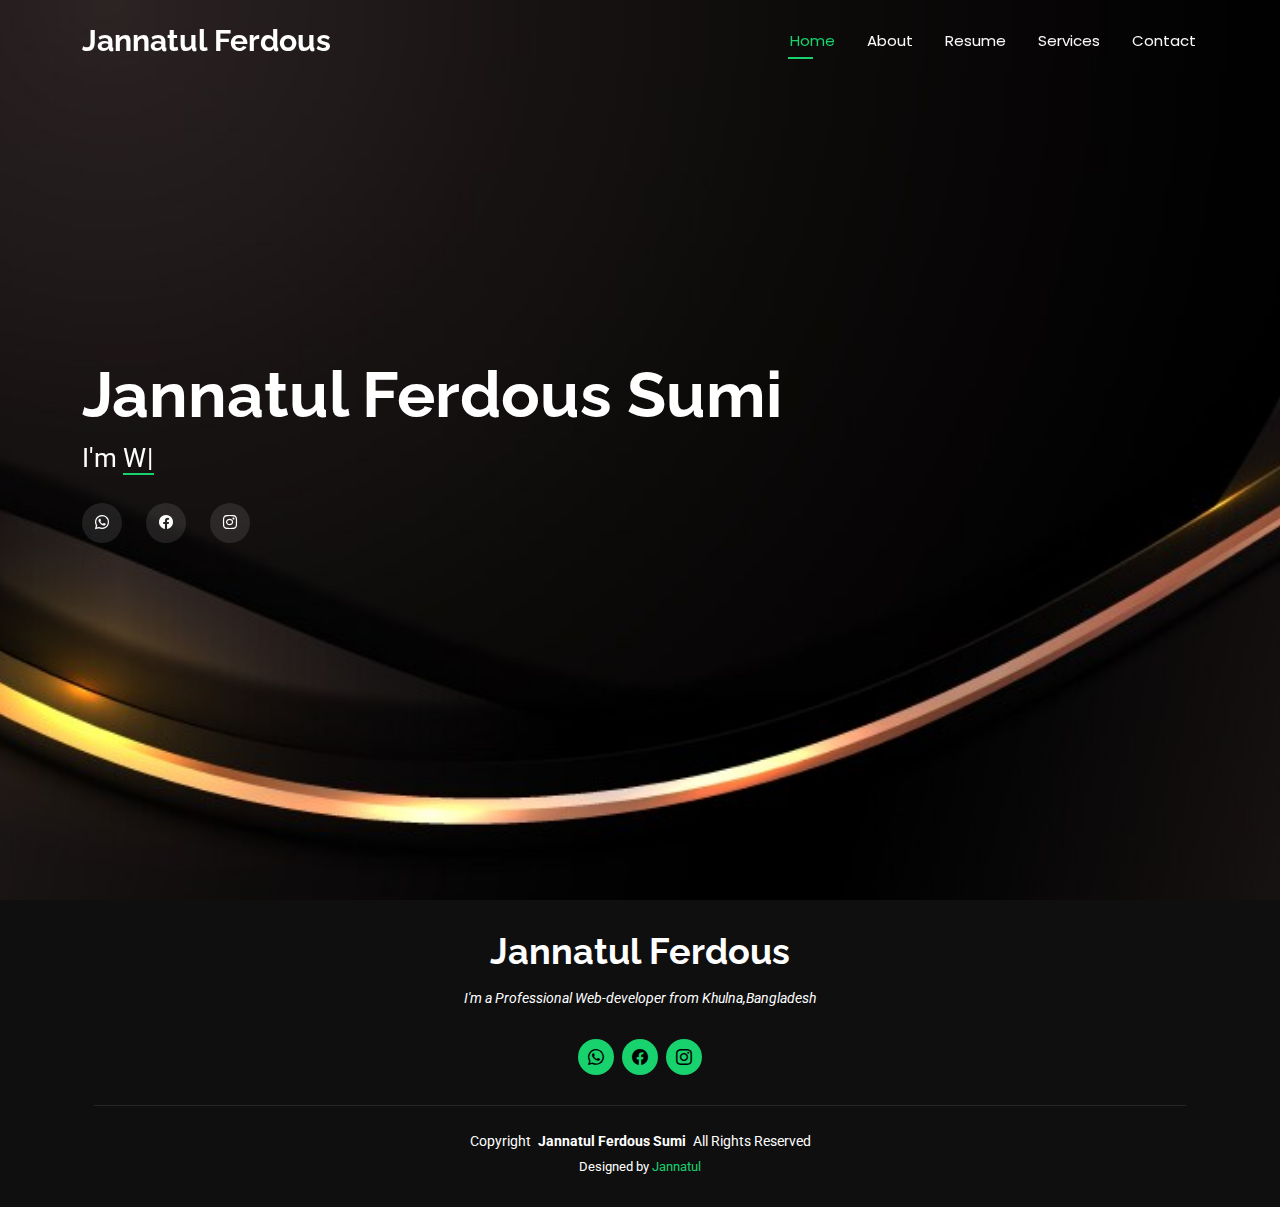
<file: index.html>
<!DOCTYPE html>
<html lang="en">

<head>
  <meta charset="utf-8">
  <meta content="width=device-width, initial-scale=1.0" name="viewport">
  <title>Jannatul Ferdous Sumi-Web Developer form Bangladesh</title>
  <meta name="description" content="">
  <meta name="keywords" content="">

  <!-- Favicons -->
  <link href="assets/img/PhotoRoom-20240411_215732-01.jpeg" rel="icon">
  <link href="assets/img/apple-touch-icon.png" rel="apple-touch-icon">

  <!-- Fonts -->
  <link href="https://fonts.googleapis.com" rel="preconnect">
  <link href="https://fonts.gstatic.com" rel="preconnect" crossorigin>
  <link href="https://fonts.googleapis.com/css2?family=Roboto:ital,wght@0,100;0,300;0,400;0,500;0,700;0,900;1,100;1,300;1,400;1,500;1,700;1,900&family=Poppins:ital,wght@0,100;0,200;0,300;0,400;0,500;0,600;0,700;0,800;0,900;1,100;1,200;1,300;1,400;1,500;1,600;1,700;1,800;1,900&family=Raleway:ital,wght@0,100;0,200;0,300;0,400;0,500;0,600;0,700;0,800;0,900;1,100;1,200;1,300;1,400;1,500;1,600;1,700;1,800;1,900&display=swap" rel="stylesheet">

  <!-- Vendor CSS Files -->
  <link href="assets/vendor/bootstrap/css/bootstrap.min.css" rel="stylesheet">
  <link href="assets/vendor/bootstrap-icons/bootstrap-icons.css" rel="stylesheet">
  <link href="assets/vendor/aos/aos.css" rel="stylesheet">
  <link href="assets/vendor/swiper/swiper-bundle.min.css" rel="stylesheet">
  <link href="assets/vendor/glightbox/css/glightbox.min.css" rel="stylesheet">

  <!-- Main CSS File -->
  <link href="assets/css/main.css" rel="stylesheet">

  <!-- =======================================================
  * Template Name: Personal
  * Template URL: https://bootstrapmade.com/personal-free-resume-bootstrap-template/
  * Updated: Aug 07 2024 with Bootstrap v5.3.3
  * Author: BootstrapMade.com
  * License: https://bootstrapmade.com/license/
  ======================================================== -->
</head>

<body class="index-page">

  <header id="header" class="header d-flex align-items-center fixed-top">
    <div class="container-fluid container-xl position-relative d-flex align-items-center justify-content-between">

      <a href="index.html" class="logo d-flex align-items-center">
        <!-- Uncomment the line below if you also wish to use an image logo -->
        <!-- <img src="assets/img/logo.png" alt=""> -->
        <h1 class="sitename">Jannatul Ferdous</h1>
      </a>

      <nav id="navmenu" class="navmenu">
        <ul>
          <li><a href="index.html" class="active">Home</a></li>
          <li><a href="about.html">About</a></li>
          <li><a href="resume.html">Resume</a></li>
          <li><a href="services.html">Services</a></li>
          <li><a href="contact.html">Contact</a></li>
        </ul>
        <i class="mobile-nav-toggle d-xl-none bi bi-list"></i>
      </nav>

    </div>
  </header>

  <main class="main">

    <!-- Hero Section -->
    <section id="hero" class="hero section dark-background">

      <img src="assets/img/background3.jpg" alt="" data-aos="fade-in">

      <div class="container" data-aos="zoom-out" data-aos-delay="100">
        <h2>Jannatul Ferdous Sumi</h2>
        <p>I'm <span class="typed" data-typed-items="Designer , Deveoper, Freelancer">Web-Developer</span><span class="typed-cursor typed-cursor--blink"></span></p>
        <div class="social-links">
          <a href="#"><i class="bi bi-whatsapp"></i></a>
          <a href="#"><i class="bi bi-facebook"></i></a>
          <a href="#"><i class="bi bi-instagram"></i></a>
        </div>
      </div>

    </section><!-- /Hero Section -->

  </main>

  <footer id="footer" class="footer dark-background">
    <div class="container">
      <h3 class="sitename">Jannatul Ferdous</h3>
      <p>I'm a Professional Web-developer from Khulna,Bangladesh</p>
      <div class="social-links d-flex justify-content-center">
        <a href=""><i class="bi bi-whatsapp"></i></a>
        <a href=""><i class="bi bi-facebook"></i></a>
        <a href=""><i class="bi bi-instagram"></i></a>
      </div>
      <div class="container">
        <div class="copyright">
          <span>Copyright</span> <strong class="px-1 sitename">Jannatul Ferdous Sumi</strong> <span>All Rights Reserved</span>
        </div>
        <div class="credits">
          <!-- All the links in the footer should remain intact. -->
          <!-- You can delete the links only if you've purchased the pro version. -->
          <!-- Licensing information: https://bootstrapmade.com/license/ -->
          <!-- Purchase the pro version with working PHP/AJAX contact form: [buy-url] -->
          Designed by <a href="https://bootstrapmade.com/">Jannatul</a>
        </div>
      </div>
    </div>
  </footer>

  <!-- Scroll Top -->
  <a href="#" id="scroll-top" class="scroll-top d-flex align-items-center justify-content-center"><i class="bi bi-arrow-up-short"></i></a>

  <!-- Preloader -->
  <div id="preloader"></div>

  <!-- Vendor JS Files -->
  <script src="assets/vendor/bootstrap/js/bootstrap.bundle.min.js"></script>
  <script src="assets/vendor/php-email-form/validate.js"></script>
  <script src="assets/vendor/aos/aos.js"></script>
  <script src="assets/vendor/typed.js/typed.umd.js"></script>
  <script src="assets/vendor/purecounter/purecounter_vanilla.js"></script>
  <script src="assets/vendor/waypoints/noframework.waypoints.js"></script>
  <script src="assets/vendor/swiper/swiper-bundle.min.js"></script>
  <script src="assets/vendor/glightbox/js/glightbox.min.js"></script>
  <script src="assets/vendor/imagesloaded/imagesloaded.pkgd.min.js"></script>
  <script src="assets/vendor/isotope-layout/isotope.pkgd.min.js"></script>

  <!-- Main JS File -->
  <script src="assets/js/main.js"></script>

</body>

</html>
</file>
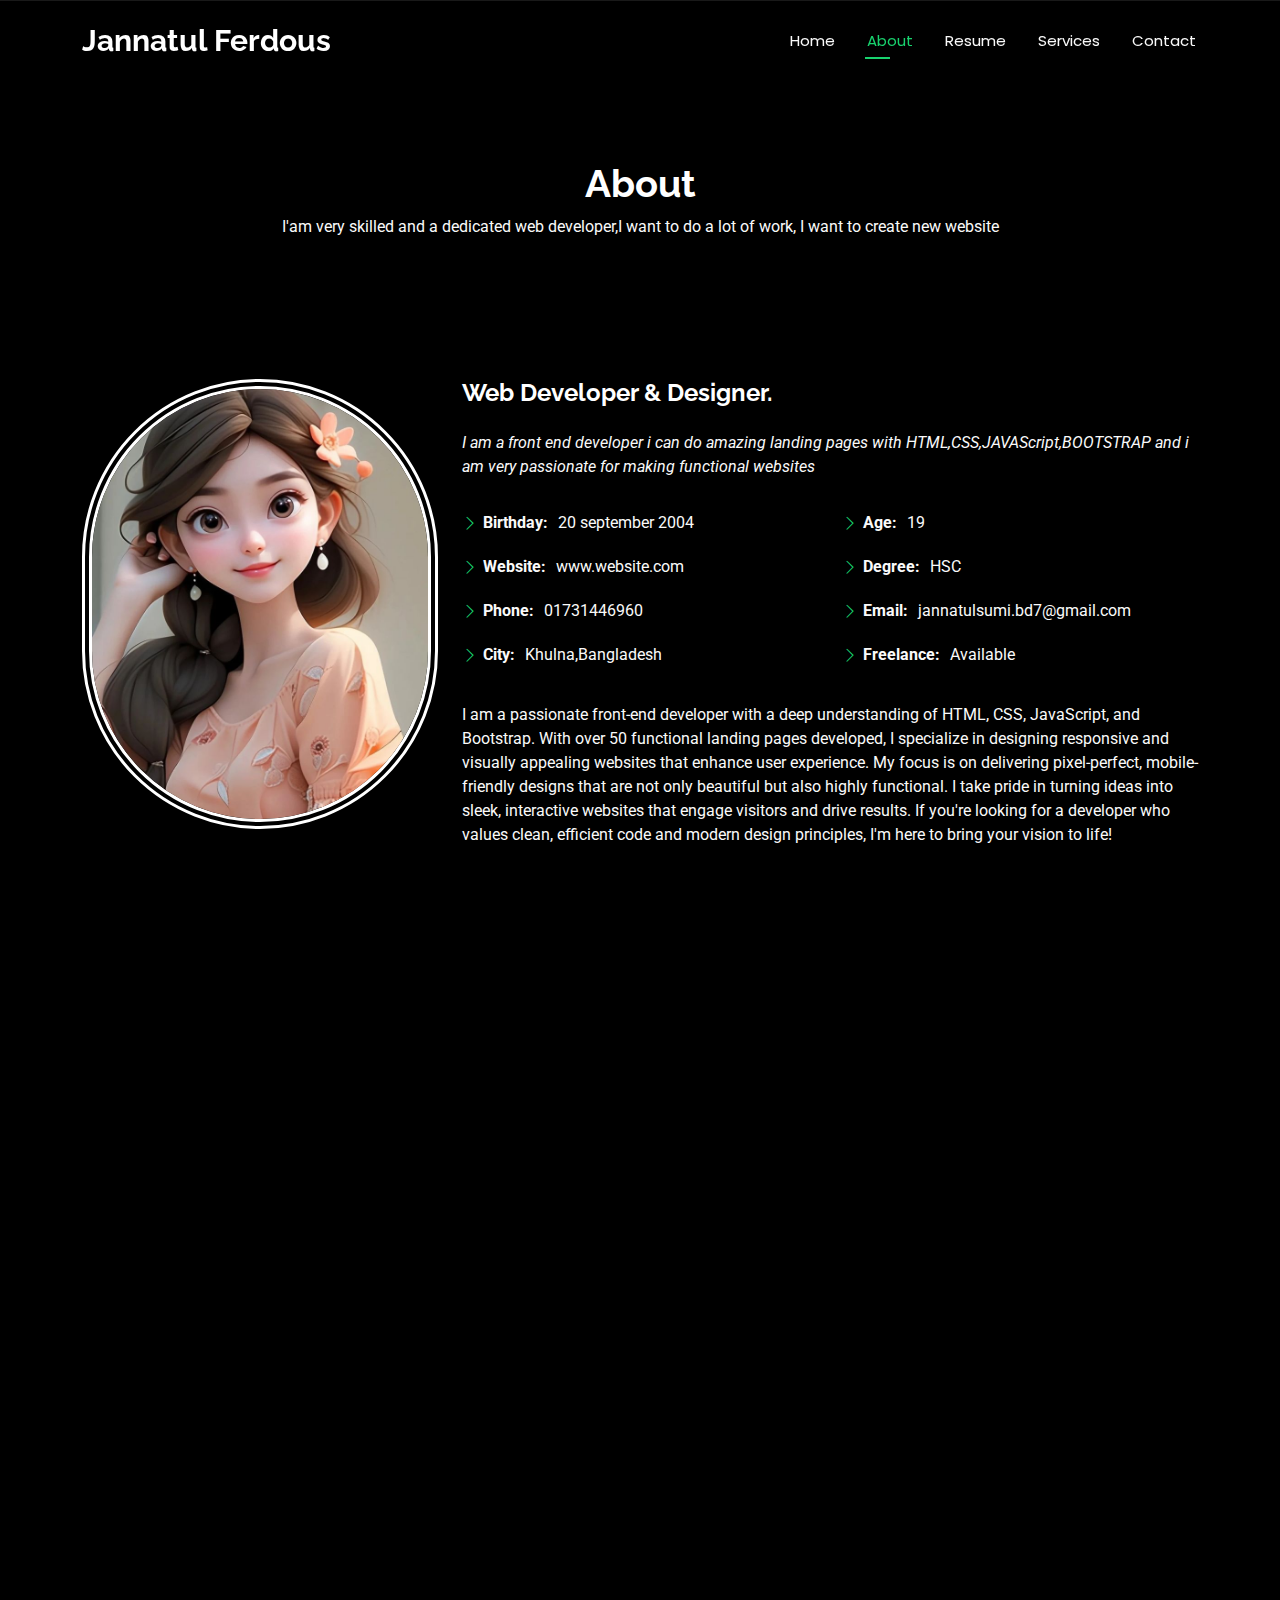
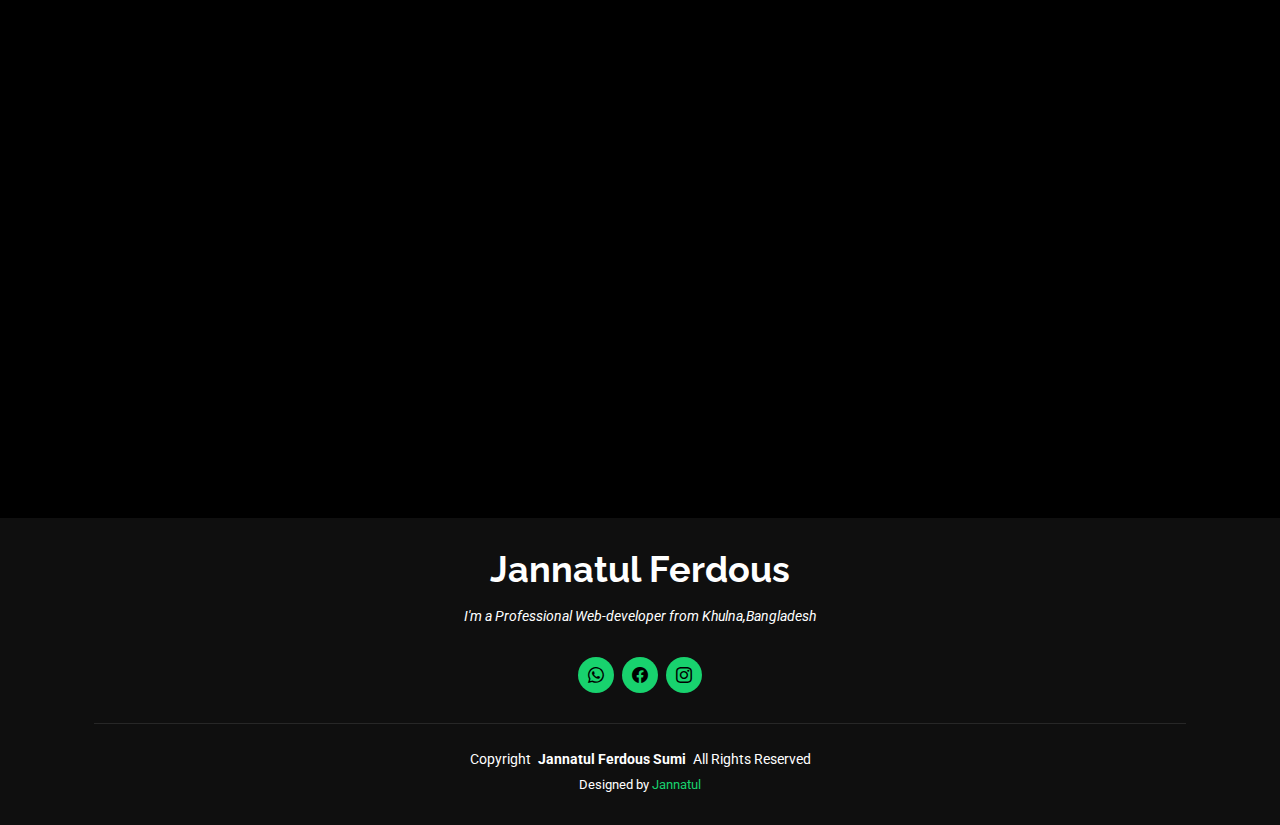
<file: about.html>
<!DOCTYPE html>
<html lang="en">

<head>
  <meta charset="utf-8">
  <meta content="width=device-width, initial-scale=1.0" name="viewport">
  <title>Jannatul Ferdous Sumi-Web Developer form Bangladesh</title>
  <meta name="description" content="">
  <meta name="keywords" content="">

  <!-- Favicons -->
  <link href="assets/img/PhotoRoom-20240411_215732-01.jpeg" rel="icon">
  <link href="assets/img/apple-touch-icon.png" rel="apple-touch-icon">

  <!-- Fonts -->
  <link href="https://fonts.googleapis.com" rel="preconnect">
  <link href="https://fonts.gstatic.com" rel="preconnect" crossorigin>
  <link href="https://fonts.googleapis.com/css2?family=Roboto:ital,wght@0,100;0,300;0,400;0,500;0,700;0,900;1,100;1,300;1,400;1,500;1,700;1,900&family=Poppins:ital,wght@0,100;0,200;0,300;0,400;0,500;0,600;0,700;0,800;0,900;1,100;1,200;1,300;1,400;1,500;1,600;1,700;1,800;1,900&family=Raleway:ital,wght@0,100;0,200;0,300;0,400;0,500;0,600;0,700;0,800;0,900;1,100;1,200;1,300;1,400;1,500;1,600;1,700;1,800;1,900&display=swap" rel="stylesheet">

  <!-- Vendor CSS Files -->
  <link href="assets/vendor/bootstrap/css/bootstrap.min.css" rel="stylesheet">
  <link href="assets/vendor/bootstrap-icons/bootstrap-icons.css" rel="stylesheet">
  <link href="assets/vendor/aos/aos.css" rel="stylesheet">
  <link href="assets/vendor/swiper/swiper-bundle.min.css" rel="stylesheet">
  <link href="assets/vendor/glightbox/css/glightbox.min.css" rel="stylesheet">

  <!-- Main CSS File -->
  <link href="assets/css/main.css" rel="stylesheet">

  <!-- =======================================================
  * Template Name: Personal
  * Template URL: https://bootstrapmade.com/personal-free-resume-bootstrap-template/
  * Updated: Aug 07 2024 with Bootstrap v5.3.3
  * Author: BootstrapMade.com
  * License: https://bootstrapmade.com/license/
  ======================================================== -->
</head>

<body class="about-page">

  <header id="header" class="header d-flex align-items-center fixed-top">
    <div class="container-fluid container-xl position-relative d-flex align-items-center justify-content-between">

      <a href="index.html" class="logo d-flex align-items-center">
        <!-- Uncomment the line below if you also wish to use an image logo -->
        <!-- <img src="assets/img/logo.png" alt=""> -->
        <h1 class="sitename">Jannatul Ferdous</h1>
      </a>

      <nav id="navmenu" class="navmenu">
        <ul>
          <li><a href="index.html">Home</a></li>
          <li><a href="about.html" class="active">About</a></li>
          <li><a href="resume.html">Resume</a></li>
          <li><a href="services.html">Services</a></li>
          <li><a href="contact.html">Contact</a></li>
        </ul>
        <i class="mobile-nav-toggle d-xl-none bi bi-list"></i>
      </nav>

    </div>
  </header>

  <main class="main">

    <!-- Page Title -->
    <div class="page-title" data-aos="fade">
      <div class="heading">
        <div class="container">
          <div class="row d-flex justify-content-center text-center">
            <div class="col-lg-8">
              <h1>About</h1>
              <p class="mb-0">I'am very skilled and a dedicated web developer,I want to do a lot of work, I want to create new website</p>
            </div>
          </div>
        </div>
      </div>
      <!-- <nav class="breadcrumbs">
        <div class="container">
          <ol>
            <li><a href="index.html">Home</a></li>
            <li class="current">About</li>
          </ol>
        </div>
      </nav>
    </div>End Page Title -->

    <!-- About Section -->
    <section id="about" class="about section">

      <div class="container" data-aos="fade-up" data-aos-delay="100">

        <div class="row gy-4 justify-content-center">
          <div class="col-lg-4">
            <img src="assets/img/af0d7c8ce434deb503432cc5fce2c326.jpg" class="img-fluid" alt="">
          </div>
          <div class="col-lg-8 content">
            <h2>Web Developer & Designer.</h2>
            <p class="fst-italic py-3">
              I am a front end developer i can do amazing landing pages with HTML,CSS,JAVAScript,BOOTSTRAP and i am very passionate for making functional websites
            </p>
            <div class="row">
              <div class="col-lg-6">
                <ul>
                  <li><i class="bi bi-chevron-right"></i> <strong>Birthday:</strong> <span>20 september 2004</span></li>
                  <li><i class="bi bi-chevron-right"></i> <strong>Website:</strong> <span>www.website.com</span></li>
                  <li><i class="bi bi-chevron-right"></i> <strong>Phone:</strong> <span>01731446960</span></li>
                  <li><i class="bi bi-chevron-right"></i> <strong>City:</strong> <span>Khulna,Bangladesh</span></li>
                </ul>
              </div>
              <div class="col-lg-6">
                <ul>
                  <li><i class="bi bi-chevron-right"></i> <strong>Age:</strong> <span>19</span></li>
                  <li><i class="bi bi-chevron-right"></i> <strong>Degree:</strong> <span>HSC</span></li>
                  <li><i class="bi bi-chevron-right"></i> <strong>Email:</strong> <span>jannatulsumi.bd7@gmail.com</span></li>
                  <li><i class="bi bi-chevron-right"></i> <strong>Freelance:</strong> <span>Available</span></li>
                </ul>
              </div>
            </div>
            <p class="py-3">
              I am a passionate front-end developer with a deep understanding of HTML, CSS, JavaScript, and Bootstrap. With over 50 functional landing pages developed, I specialize in designing responsive and visually appealing websites that enhance user experience. My focus is on delivering pixel-perfect, mobile-friendly designs that are not only beautiful but also highly functional. I take pride in turning ideas into sleek, interactive websites that engage visitors and drive results. If you're looking for a developer who values clean, efficient code and modern design principles, I'm here to bring your vision to life!
            </p>
          </div>
        </div>

      </div>

    </section><!-- /About Section -->

    <!-- Stats Section -->
    <section id="stats" class="stats section">

      <div class="container" data-aos="fade-up" data-aos-delay="100">

        <div class="row gy-4">

          <div class="col-lg-4 col-md-6 d-flex flex-column align-items-center">
            <i class="bi bi-emoji-smile"></i>
            <div class="stats-item">
              <span data-purecounter-start="0" data-purecounter-end="37" data-purecounter-duration="1" class="purecounter"></span>
              <p>Happy Clients</p>
            </div>
          </div><!-- End Stats Item -->

          <div class="col-lg-4 col-md-6 d-flex flex-column align-items-center">
            <i class="bi bi-journal-richtext"></i>
            <div class="stats-item">
              <span data-purecounter-start="0" data-purecounter-end="50" data-purecounter-duration="1" class="purecounter"></span>
              <p>Projects</p>
            </div>
          </div><!-- End Stats Item -->

          <div class="col-lg-4 col-md-6 d-flex flex-column align-items-center">
            <i class="bi bi-headset"></i>
            <div class="stats-item">
              <span data-purecounter-start="0" data-purecounter-end="4100" data-purecounter-duration="1" class="purecounter"></span>
              <p>Hours Of Support</p>
            </div>
          </div><!-- End Stats Item -->

          <!-- <div class="col-lg-3 col-md-6 d-flex flex-column align-items-center">
            <i class="bi bi-people"></i>
            <div class="stats-item">
              <span data-purecounter-start="0" data-purecounter-end="15" data-purecounter-duration="1" class="purecounter"></span>
              <p>Hard Workers</p>
            </div>
          </div>End Stats Item -->

        </div>

      </div>

    </section><!-- /Stats Section -->

    <!-- Skills Section -->
    <section id="skills" class="skills section">

      <!-- Section Title -->
      <div class="container section-title" data-aos="fade-up">
        <h2>Skills</h2>
        <div><span>My</span> <span class="description-title">Skills</span></div>
      </div><!-- End Section Title -->

      <div class="container" data-aos="fade-up" data-aos-delay="100">

        <div class="row skills-content skills-animation">

          <div class="col-lg-6">

            <div class="progress">
              <span class="skill"><span>HTML</span> <i class="val">100%</i></span>
              <div class="progress-bar-wrap">
                <div class="progress-bar" role="progressbar" aria-valuenow="100" aria-valuemin="0" aria-valuemax="100"></div>
              </div>
            </div><!-- End Skills Item -->

            <div class="progress">
              <span class="skill"><span>CSS</span> <i class="val">90%</i></span>
              <div class="progress-bar-wrap">
                <div class="progress-bar" role="progressbar" aria-valuenow="90" aria-valuemin="0" aria-valuemax="100"></div>
              </div>
            </div><!-- End Skills Item -->

           <!-- End Skills Item -->

          </div>

          <div class="col-lg-6">

            <div class="progress">
              <span class="skill"><span>BOOTSTRAP</span> <i class="val">75%</i></span>
              <div class="progress-bar-wrap">
                <div class="progress-bar" role="progressbar" aria-valuenow="75" aria-valuemin="0" aria-valuemax="100"></div>
              </div>
            </div><!-- End Skills Item -->

            <div class="progress">
              <span class="skill"><span>JavaScript</span> <i class="val">90%</i></span>
              <div class="progress-bar-wrap">
                <div class="progress-bar" role="progressbar" aria-valuenow="90" aria-valuemin="0" aria-valuemax="100"></div>
              </div>
            </div><!-- End Skills Item -->

            

          </div>

        </div>

      </div>

    </section><!-- /Skills Section -->
     
    <!-- Testimonials Section -->
    <section id="testimonials" class="testimonials section">

      <!-- Section Title -->
      <div class="container section-title" data-aos="fade-up">
        <h2>Testimonials</h2>
        <p>What they are saying about Myself and "My work"</p>
      </div><!-- End Section Title -->

      <div class="container" data-aos="fade-up" data-aos-delay="100">

        <div class="swiper init-swiper">
          <script type="application/json" class="swiper-config">
            {
              "loop": true,
              "speed": 600,
              "autoplay": {
                "delay": 5000
              },
              "slidesPerView": "auto",
              "pagination": {
                "el": ".swiper-pagination",
                "type": "bullets",
                "clickable": true
              }
            }
          </script>
          <div class="swiper-wrapper">

            <div class="swiper-slide">
              <div class="testimonial-item">
                <img src="assets/img/rohan islam.jpg" class="testimonial-img" alt="" width="120px" height="120px">
                <h3>Rohan Enterprise</h3>
                <h4>Propriter</h4>
                <div class="stars">
                  <i class="bi bi-star-fill"></i>
                  <i class="bi bi-star-fill"></i>
                  <i class="bi bi-star-fill"></i>
                  <i class="bi bi-star-fill"></i>
                  <i class="bi bi-star-fill"></i>
                </div>
                <p>
                  <i class="bi bi-quote quote-icon-left"></i>
                  <span>Jannatul Ferdous Sumi is a great developer who delivers my website in right time with readable codes</span>
                  <i class="bi bi-quote quote-icon-right"></i>
                </p>
              </div>
            </div><!-- End testimonial item -->

            <div class="swiper-slide">
              <div class="testimonial-item">
                <img src="assets/img/testimonials/testimonials-3.jpg" class="testimonial-img" alt="">
                <h3></h3>
                <h4>Designer</h4>
                <div class="stars">
                  <i class="bi bi-star-fill"></i><i class="bi bi-star-fill"></i><i class="bi bi-star-fill"></i><i class="bi bi-star-fill"></i><i class="bi bi-star-fill"></i>
                </div>
                <p>
                  <i class="bi bi-quote quote-icon-left"></i>
                  <span>Jannatul Ferdous Sumi is a great developer who delivers my website in right time with readable codes.</span>
                  <i class="bi bi-quote quote-icon-right"></i>
                </p>
              </div>
            </div><!-- End testimonial item -->

            <div class="swiper-slide">
              <div class="testimonial-item">
                <img src="assets/img/jahid hassan.jpg" class="testimonial-img" alt="">
                <h3>Jahid Hassan</h3>
                <h4>Freelancer</h4>
                <div class="stars">
                  <i class="bi bi-star-fill"></i><i class="bi bi-star-fill"></i><i class="bi bi-star-fill"></i><i class="bi bi-star-fill"></i><i class="bi bi-star-fill"></i>
                </div>
                <p>
                  <i class="bi bi-quote quote-icon-left"></i>
                  <span>Jannatul Ferdous Sumi is a great developer who delivers my website in right time with readable codes</span>
                  <i class="bi bi-quote quote-icon-right"></i>
                </p>
              </div>
            </div><!-- End testimonial item -->

            <div class="swiper-slide">
              <div class="testimonial-item">
                <img src="assets/img/WhatsApp Image 2024-09-23 at 19.26.58_54b32f03.jpg" class="testimonial-img" alt="" width="120px" height="120px">
                <h3>Rakib Islam</h3>
                <h4>Businessman</h4>
                <div class="stars">
                  <i class="bi bi-star-fill"></i><i class="bi bi-star-fill"></i><i class="bi bi-star-fill"></i><i class="bi bi-star-fill"></i><i class="bi bi-star-fill"></i>
                </div>
                <p>
                  <i class="bi bi-quote quote-icon-left"></i>
                  <span>Jannatul Ferdous Sumi is a great developer who delivers my website in right time with readable codes</span>
                  <i class="bi bi-quote quote-icon-right"></i>
                </p>
              </div>
            </div><!-- End testimonial item -->

           
          </div>
          <div class="swiper-pagination"></div>
        </div>

      </div>

    </section><!-- /Testimonials Section -->


  </main> 

  <footer id="footer" class="footer dark-background">
    <div class="container">
      <h3 class="sitename">Jannatul Ferdous</h3>
      <p>I'm a Professional Web-developer from Khulna,Bangladesh</p>
      <div class="social-links d-flex justify-content-center">
        <a href=""><i class="bi bi-whatsapp"></i></a>
        <a href=""><i class="bi bi-facebook"></i></a>
        <a href=""><i class="bi bi-instagram"></i></a>
      </div>
      <div class="container">
        <div class="copyright">
          <span>Copyright</span> <strong class="px-1 sitename">Jannatul Ferdous Sumi</strong> <span>All Rights Reserved</span>
        </div>
        <div class="credits">
          <!-- All the links in the footer should remain intact. -->
          <!-- You can delete the links only if you've purchased the pro version. -->
          <!-- Licensing information: https://bootstrapmade.com/license/ -->
          <!-- Purchase the pro version with working PHP/AJAX contact form: [buy-url] -->
          Designed by <a href="https://bootstrapmade.com/">Jannatul</a>
        </div>
      </div>
    </div>
  </footer>

  <!-- Scroll Top -->
  <a href="#" id="scroll-top" class="scroll-top d-flex align-items-center justify-content-center"><i class="bi bi-arrow-up-short"></i></a>

  <!-- Preloader -->
  <div id="preloader"></div>

  <!-- Vendor JS Files -->
  <script src="assets/vendor/bootstrap/js/bootstrap.bundle.min.js"></script>
  <script src="assets/vendor/php-email-form/validate.js"></script>
  <script src="assets/vendor/aos/aos.js"></script>
  <script src="assets/vendor/typed.js/typed.umd.js"></script>
  <script src="assets/vendor/purecounter/purecounter_vanilla.js"></script>
  <script src="assets/vendor/waypoints/noframework.waypoints.js"></script>
  <script src="assets/vendor/swiper/swiper-bundle.min.js"></script>
  <script src="assets/vendor/glightbox/js/glightbox.min.js"></script>
  <script src="assets/vendor/imagesloaded/imagesloaded.pkgd.min.js"></script>
  <script src="assets/vendor/isotope-layout/isotope.pkgd.min.js"></script>

  <!-- Main JS File -->
  <script src="assets/js/main.js"></script>

</body>

</html>
</file>
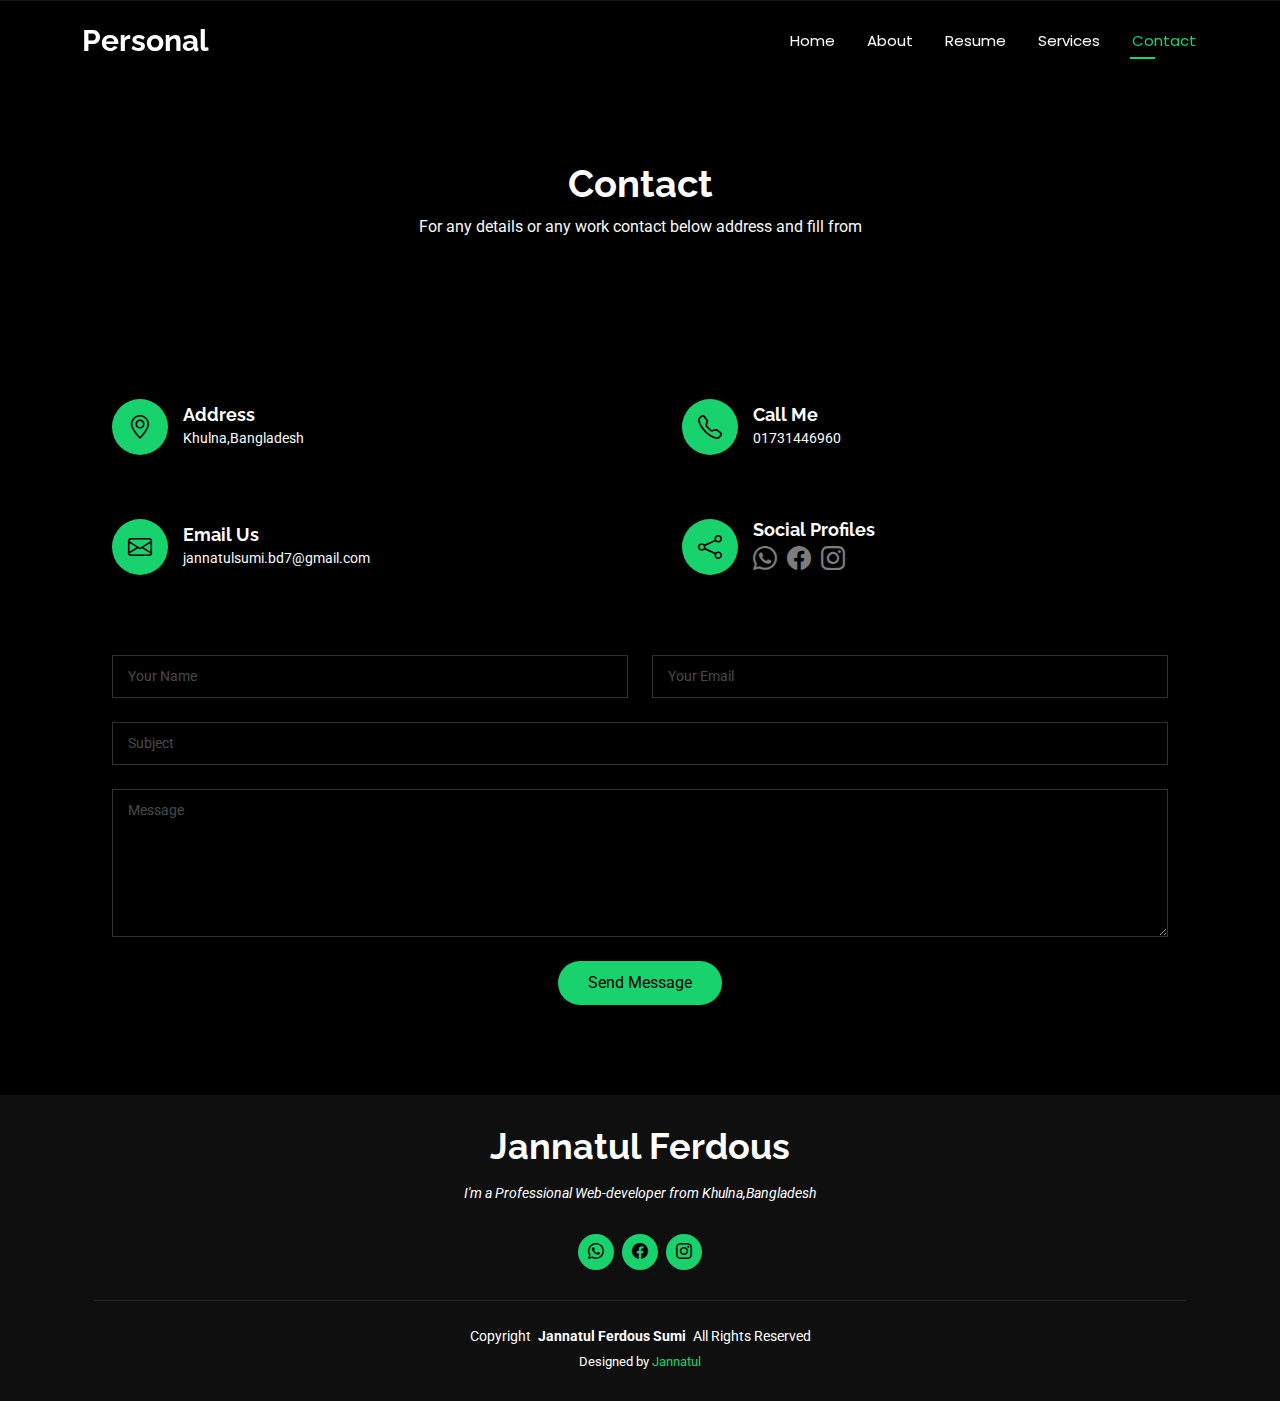
<file: contact.html>
<!DOCTYPE html>
<html lang="en">

<head>
  <meta charset="utf-8">
  <meta content="width=device-width, initial-scale=1.0" name="viewport">
  <title>Jannatul Ferdous Sumi-Web Developer form Bangladesh</title>
  <meta name="description" content="">
  <meta name="keywords" content="">

  <!-- Favicons -->
  <link href="assets/img/PhotoRoom-20240411_215732-01.jpeg" rel="icon">
  <link href="assets/img/apple-touch-icon.png" rel="apple-touch-icon">

  <!-- Fonts -->
  <link href="https://fonts.googleapis.com" rel="preconnect">
  <link href="https://fonts.gstatic.com" rel="preconnect" crossorigin>
  <link href="https://fonts.googleapis.com/css2?family=Roboto:ital,wght@0,100;0,300;0,400;0,500;0,700;0,900;1,100;1,300;1,400;1,500;1,700;1,900&family=Poppins:ital,wght@0,100;0,200;0,300;0,400;0,500;0,600;0,700;0,800;0,900;1,100;1,200;1,300;1,400;1,500;1,600;1,700;1,800;1,900&family=Raleway:ital,wght@0,100;0,200;0,300;0,400;0,500;0,600;0,700;0,800;0,900;1,100;1,200;1,300;1,400;1,500;1,600;1,700;1,800;1,900&display=swap" rel="stylesheet">

  <!-- Vendor CSS Files -->
  <link href="assets/vendor/bootstrap/css/bootstrap.min.css" rel="stylesheet">
  <link href="assets/vendor/bootstrap-icons/bootstrap-icons.css" rel="stylesheet">
  <link href="assets/vendor/aos/aos.css" rel="stylesheet">
  <link href="assets/vendor/swiper/swiper-bundle.min.css" rel="stylesheet">
  <link href="assets/vendor/glightbox/css/glightbox.min.css" rel="stylesheet">

  <!-- Main CSS File -->
  <link href="assets/css/main.css" rel="stylesheet">

  <!-- =======================================================
  * Template Name: Personal
  * Template URL: https://bootstrapmade.com/personal-free-resume-bootstrap-template/
  * Updated: Aug 07 2024 with Bootstrap v5.3.3
  * Author: BootstrapMade.com
  * License: https://bootstrapmade.com/license/
  ======================================================== -->
</head>

<body class="contact-page">

  <header id="header" class="header d-flex align-items-center fixed-top">
    <div class="container-fluid container-xl position-relative d-flex align-items-center justify-content-between">

      <a href="index.html" class="logo d-flex align-items-center">
        <!-- Uncomment the line below if you also wish to use an image logo -->
        <!-- <img src="assets/img/logo.png" alt=""> -->
        <h1 class="sitename">Personal</h1>
      </a>

      <nav id="navmenu" class="navmenu">
        <ul>
          <li><a href="index.html">Home</a></li>
          <li><a href="about.html">About</a></li>
          <li><a href="resume.html">Resume</a></li>
          <li><a href="services.html">Services</a></li>
            
          <li><a href="contact.html" class="active">Contact</a></li>
        </ul>
        <i class="mobile-nav-toggle d-xl-none bi bi-list"></i>
      </nav>

    </div>
  </header>

  <main class="main">

    <!-- Page Title -->
    <div class="page-title" data-aos="fade">
      <div class="heading">
        <div class="container">
          <div class="row d-flex justify-content-center text-center">
            <div class="col-lg-8">
              <h1>Contact</h1>
              <p class="mb-0">For any details or any work contact below address and fill from</p>
            </div>
          </div>
        </div>
      </div>
   
    </div><!-- End Page Title -->

    <!-- Contact Section -->
    <section id="contact" class="contact section">

      <div class="container" data-aos="fade-up" data-aos-delay="100">

        <div class="row gy-4">

          <div class="col-md-6">
            <div class="info-item d-flex align-items-center" data-aos="fade-up" data-aos-delay="200">
              <i class="icon bi bi-geo-alt flex-shrink-0"></i>
              <div>
                <h3>Address</h3>
                <p>Khulna,Bangladesh</p>
              </div>
            </div>
          </div><!-- End Info Item -->

          <div class="col-md-6">
            <div class="info-item d-flex align-items-center" data-aos="fade-up" data-aos-delay="300">
              <i class="icon bi bi-telephone flex-shrink-0"></i>
              <div>
                <h3>Call Me</h3>
                <p>01731446960</p>
              </div>
            </div>
          </div><!-- End Info Item -->

          <div class="col-md-6">
            <div class="info-item d-flex align-items-center" data-aos="fade-up" data-aos-delay="400">
              <i class="icon bi bi-envelope flex-shrink-0"></i>
              <div>
                <h3>Email Us</h3>
                <p>jannatulsumi.bd7@gmail.com</p>
              </div>
            </div>
          </div><!-- End Info Item -->

          <div class="col-md-6">
            <div class="info-item d-flex align-items-center" data-aos="fade-up" data-aos-delay="500">
              <i class="icon bi bi-share flex-shrink-0"></i>
              <div>
                <h3>Social Profiles</h3>
                <div class="social-links">
                  <a href="#"><i class="bi bi-whatsapp"></i></a>
                  <a href="#"><i class="bi bi-facebook"></i></a>
                  <a href="#"><i class="bi bi-instagram"></i></a>
                </div>
              </div>
            </div>
          </div><!-- End Info Item -->

        </div>

        <form action="forms/contact.php" method="post" class="php-email-form" data-aos="fade-up" data-aos-delay="600">
          <div class="row gy-4">

            <div class="col-md-6">
              <input type="text" name="name" class="form-control" placeholder="Your Name" required="">
            </div>

            <div class="col-md-6 ">
              <input type="email" class="form-control" name="email" placeholder="Your Email" required="">
            </div>

            <div class="col-md-12">
              <input type="text" class="form-control" name="subject" placeholder="Subject" required="">
            </div>

            <div class="col-md-12">
              <textarea class="form-control" name="message" rows="6" placeholder="Message" required=""></textarea>
            </div>

            <div class="col-md-12 text-center">
              <div class="loading">Loading</div>
              <div class="error-message"></div>
              <div class="sent-message">Your message has been sent. Thank you!</div>

              <button type="submit">Send Message</button>
            </div>

          </div>
        </form><!-- End Contact Form -->

      </div>

    </section><!-- /Contact Section -->

  </main>

  <footer id="footer" class="footer dark-background">
    <div class="container">
      <h3 class="sitename">Jannatul Ferdous</h3>
      <p>I'm a Professional Web-developer from Khulna,Bangladesh</p>
      <div class="social-links d-flex justify-content-center">
        <a href=""><i class="bi bi-whatsapp"></i></a>
        <a href=""><i class="bi bi-facebook"></i></a>
        <a href=""><i class="bi bi-instagram"></i></a>
      </div>
      <div class="container">
        <div class="copyright">
          <span>Copyright</span> <strong class="px-1 sitename">Jannatul Ferdous Sumi</strong> <span>All Rights Reserved</span>
        </div>
        <div class="credits">
          <!-- All the links in the footer should remain intact. -->
          <!-- You can delete the links only if you've purchased the pro version. -->
          <!-- Licensing information: https://bootstrapmade.com/license/ -->
          <!-- Purchase the pro version with working PHP/AJAX contact form: [buy-url] -->
          Designed by <a href="https://bootstrapmade.com/">Jannatul</a>
        </div>
      </div>
    </div>
  </footer>

  <!-- Scroll Top -->
  <a href="#" id="scroll-top" class="scroll-top d-flex align-items-center justify-content-center"><i class="bi bi-arrow-up-short"></i></a>

  <!-- Preloader -->
  <div id="preloader"></div>

  <!-- Vendor JS Files -->
  <script src="assets/vendor/bootstrap/js/bootstrap.bundle.min.js"></script>
  <script src="assets/vendor/php-email-form/validate.js"></script>
  <script src="assets/vendor/aos/aos.js"></script>
  <script src="assets/vendor/typed.js/typed.umd.js"></script>
  <script src="assets/vendor/purecounter/purecounter_vanilla.js"></script>
  <script src="assets/vendor/waypoints/noframework.waypoints.js"></script>
  <script src="assets/vendor/swiper/swiper-bundle.min.js"></script>
  <script src="assets/vendor/glightbox/js/glightbox.min.js"></script>
  <script src="assets/vendor/imagesloaded/imagesloaded.pkgd.min.js"></script>
  <script src="assets/vendor/isotope-layout/isotope.pkgd.min.js"></script>

  <!-- Main JS File -->
  <script src="assets/js/main.js"></script>

</body>

</html>
</file>
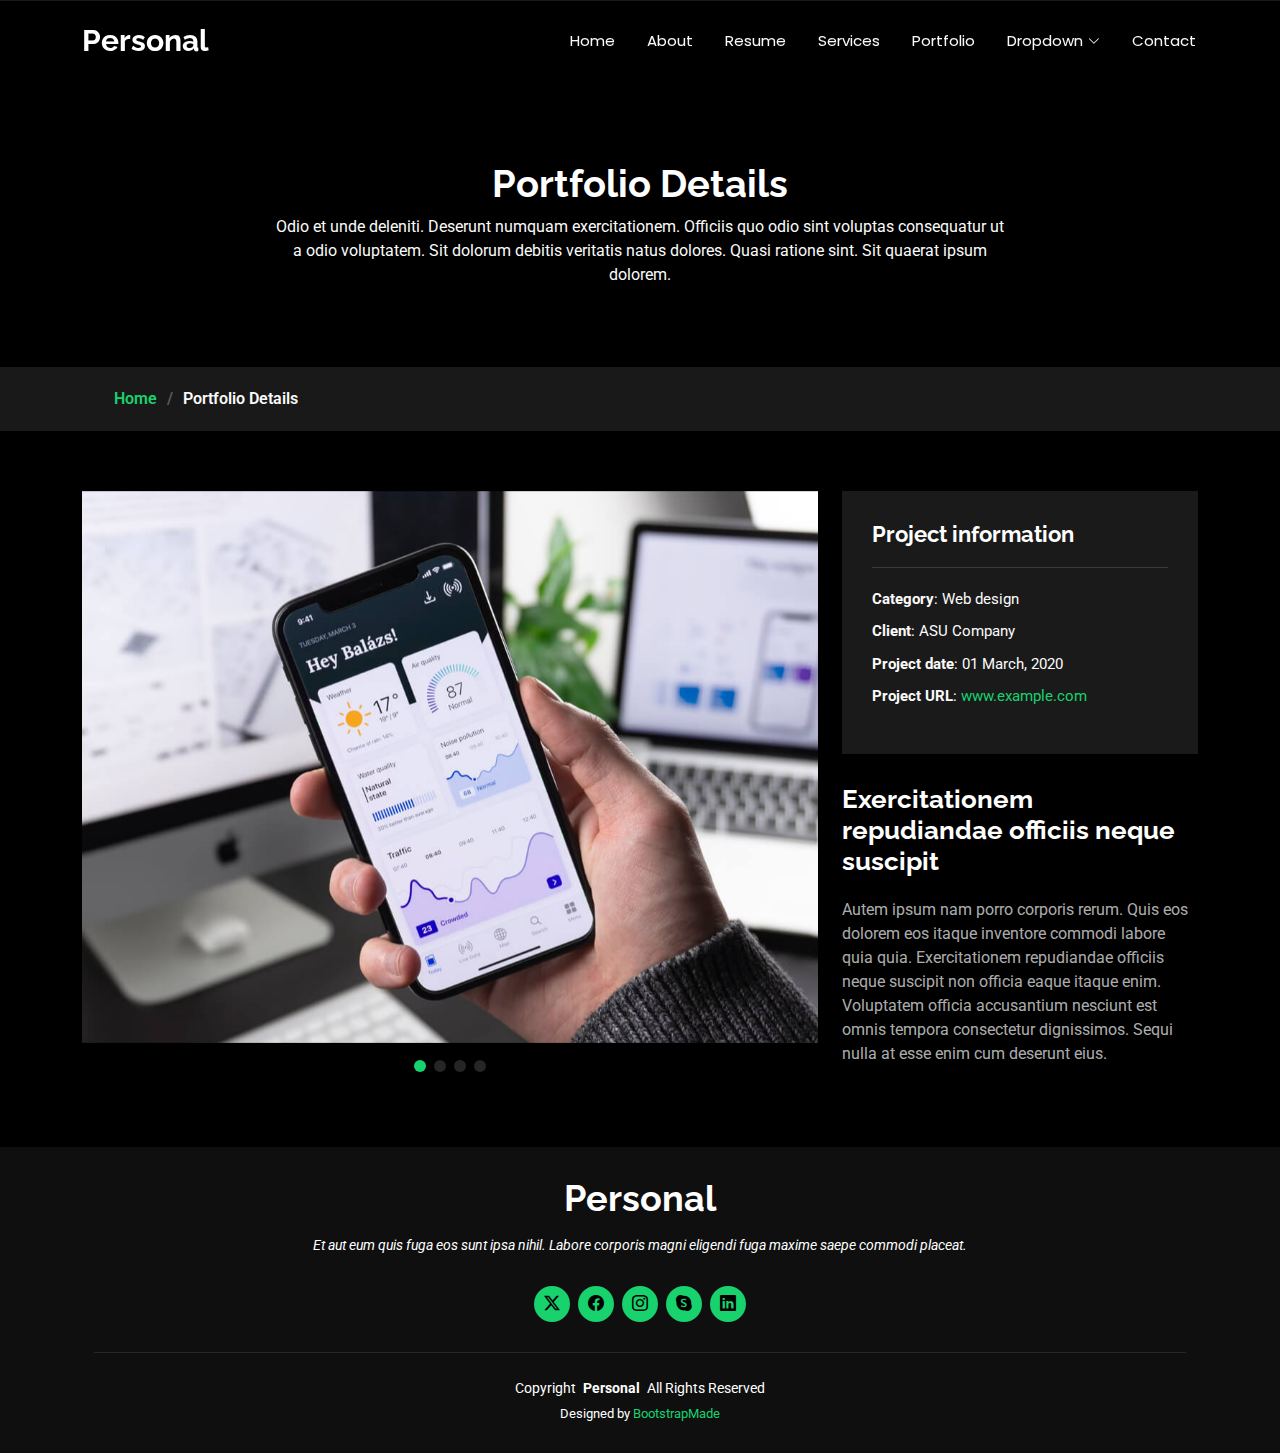
<file: portfolio-details.html>
<!DOCTYPE html>
<html lang="en">

<head>
  <meta charset="utf-8">
  <meta content="width=device-width, initial-scale=1.0" name="viewport">
  <title>Portfolio Details - Personal Bootstrap Template</title>
  <meta name="description" content="">
  <meta name="keywords" content="">

  <!-- Favicons -->
  <link href="assets/img/favicon.png" rel="icon">
  <link href="assets/img/apple-touch-icon.png" rel="apple-touch-icon">

  <!-- Fonts -->
  <link href="https://fonts.googleapis.com" rel="preconnect">
  <link href="https://fonts.gstatic.com" rel="preconnect" crossorigin>
  <link href="https://fonts.googleapis.com/css2?family=Roboto:ital,wght@0,100;0,300;0,400;0,500;0,700;0,900;1,100;1,300;1,400;1,500;1,700;1,900&family=Poppins:ital,wght@0,100;0,200;0,300;0,400;0,500;0,600;0,700;0,800;0,900;1,100;1,200;1,300;1,400;1,500;1,600;1,700;1,800;1,900&family=Raleway:ital,wght@0,100;0,200;0,300;0,400;0,500;0,600;0,700;0,800;0,900;1,100;1,200;1,300;1,400;1,500;1,600;1,700;1,800;1,900&display=swap" rel="stylesheet">

  <!-- Vendor CSS Files -->
  <link href="assets/vendor/bootstrap/css/bootstrap.min.css" rel="stylesheet">
  <link href="assets/vendor/bootstrap-icons/bootstrap-icons.css" rel="stylesheet">
  <link href="assets/vendor/aos/aos.css" rel="stylesheet">
  <link href="assets/vendor/swiper/swiper-bundle.min.css" rel="stylesheet">
  <link href="assets/vendor/glightbox/css/glightbox.min.css" rel="stylesheet">

  <!-- Main CSS File -->
  <link href="assets/css/main.css" rel="stylesheet">

  <!-- =======================================================
  * Template Name: Personal
  * Template URL: https://bootstrapmade.com/personal-free-resume-bootstrap-template/
  * Updated: Aug 07 2024 with Bootstrap v5.3.3
  * Author: BootstrapMade.com
  * License: https://bootstrapmade.com/license/
  ======================================================== -->
</head>

<body class="portfolio-details-page">

  <header id="header" class="header d-flex align-items-center fixed-top">
    <div class="container-fluid container-xl position-relative d-flex align-items-center justify-content-between">

      <a href="index.html" class="logo d-flex align-items-center">
        <!-- Uncomment the line below if you also wish to use an image logo -->
        <!-- <img src="assets/img/logo.png" alt=""> -->
        <h1 class="sitename">Personal</h1>
      </a>

      <nav id="navmenu" class="navmenu">
        <ul>
          <li><a href="index.html">Home</a></li>
          <li><a href="about.html">About</a></li>
          <li><a href="resume.html">Resume</a></li>
          <li><a href="services.html">Services</a></li>
          <li><a href="portfolio.html">Portfolio</a></li>
          <li class="dropdown"><a href="#"><span>Dropdown</span> <i class="bi bi-chevron-down toggle-dropdown"></i></a>
            <ul>
              <li><a href="#">Dropdown 1</a></li>
              <li class="dropdown"><a href="#"><span>Deep Dropdown</span> <i class="bi bi-chevron-down toggle-dropdown"></i></a>
                <ul>
                  <li><a href="#">Deep Dropdown 1</a></li>
                  <li><a href="#">Deep Dropdown 2</a></li>
                  <li><a href="#">Deep Dropdown 3</a></li>
                  <li><a href="#">Deep Dropdown 4</a></li>
                  <li><a href="#">Deep Dropdown 5</a></li>
                </ul>
              </li>
              <li><a href="#">Dropdown 2</a></li>
              <li><a href="#">Dropdown 3</a></li>
              <li><a href="#">Dropdown 4</a></li>
            </ul>
          </li>
          <li><a href="contact.html">Contact</a></li>
        </ul>
        <i class="mobile-nav-toggle d-xl-none bi bi-list"></i>
      </nav>

    </div>
  </header>

  <main class="main">

    <!-- Page Title -->
    <div class="page-title" data-aos="fade">
      <div class="heading">
        <div class="container">
          <div class="row d-flex justify-content-center text-center">
            <div class="col-lg-8">
              <h1>Portfolio Details</h1>
              <p class="mb-0">Odio et unde deleniti. Deserunt numquam exercitationem. Officiis quo odio sint voluptas consequatur ut a odio voluptatem. Sit dolorum debitis veritatis natus dolores. Quasi ratione sint. Sit quaerat ipsum dolorem.</p>
            </div>
          </div>
        </div>
      </div>
      <nav class="breadcrumbs">
        <div class="container">
          <ol>
            <li><a href="index.html">Home</a></li>
            <li class="current">Portfolio Details</li>
          </ol>
        </div>
      </nav>
    </div><!-- End Page Title -->

    <!-- Portfolio Details Section -->
    <section id="portfolio-details" class="portfolio-details section">

      <div class="container" data-aos="fade-up" data-aos-delay="100">

        <div class="row gy-4">

          <div class="col-lg-8">
            <div class="portfolio-details-slider swiper init-swiper">

              <script type="application/json" class="swiper-config">
                {
                  "loop": true,
                  "speed": 600,
                  "autoplay": {
                    "delay": 5000
                  },
                  "slidesPerView": "auto",
                  "pagination": {
                    "el": ".swiper-pagination",
                    "type": "bullets",
                    "clickable": true
                  }
                }
              </script>

              <div class="swiper-wrapper align-items-center">

                <div class="swiper-slide">
                  <img src="assets/img/portfolio/app-1.jpg" alt="">
                </div>

                <div class="swiper-slide">
                  <img src="assets/img/portfolio/product-1.jpg" alt="">
                </div>

                <div class="swiper-slide">
                  <img src="assets/img/portfolio/branding-1.jpg" alt="">
                </div>

                <div class="swiper-slide">
                  <img src="assets/img/portfolio/books-1.jpg" alt="">
                </div>

              </div>
              <div class="swiper-pagination"></div>
            </div>
          </div>

          <div class="col-lg-4">
            <div class="portfolio-info" data-aos="fade-up" data-aos-delay="200">
              <h3>Project information</h3>
              <ul>
                <li><strong>Category</strong>: Web design</li>
                <li><strong>Client</strong>: ASU Company</li>
                <li><strong>Project date</strong>: 01 March, 2020</li>
                <li><strong>Project URL</strong>: <a href="#">www.example.com</a></li>
              </ul>
            </div>
            <div class="portfolio-description" data-aos="fade-up" data-aos-delay="300">
              <h2>Exercitationem repudiandae officiis neque suscipit</h2>
              <p>
                Autem ipsum nam porro corporis rerum. Quis eos dolorem eos itaque inventore commodi labore quia quia. Exercitationem repudiandae officiis neque suscipit non officia eaque itaque enim. Voluptatem officia accusantium nesciunt est omnis tempora consectetur dignissimos. Sequi nulla at esse enim cum deserunt eius.
              </p>
            </div>
          </div>

        </div>

      </div>

    </section><!-- /Portfolio Details Section -->

  </main>

  <footer id="footer" class="footer dark-background">
    <div class="container">
      <h3 class="sitename">Personal</h3>
      <p>Et aut eum quis fuga eos sunt ipsa nihil. Labore corporis magni eligendi fuga maxime saepe commodi placeat.</p>
      <div class="social-links d-flex justify-content-center">
        <a href=""><i class="bi bi-twitter-x"></i></a>
        <a href=""><i class="bi bi-facebook"></i></a>
        <a href=""><i class="bi bi-instagram"></i></a>
        <a href=""><i class="bi bi-skype"></i></a>
        <a href=""><i class="bi bi-linkedin"></i></a>
      </div>
      <div class="container">
        <div class="copyright">
          <span>Copyright</span> <strong class="px-1 sitename">Personal</strong> <span>All Rights Reserved</span>
        </div>
        <div class="credits">
          <!-- All the links in the footer should remain intact. -->
          <!-- You can delete the links only if you've purchased the pro version. -->
          <!-- Licensing information: https://bootstrapmade.com/license/ -->
          <!-- Purchase the pro version with working PHP/AJAX contact form: [buy-url] -->
          Designed by <a href="https://bootstrapmade.com/">BootstrapMade</a>
        </div>
      </div>
    </div>
  </footer>

  <!-- Scroll Top -->
  <a href="#" id="scroll-top" class="scroll-top d-flex align-items-center justify-content-center"><i class="bi bi-arrow-up-short"></i></a>

  <!-- Preloader -->
  <div id="preloader"></div>

  <!-- Vendor JS Files -->
  <script src="assets/vendor/bootstrap/js/bootstrap.bundle.min.js"></script>
  <script src="assets/vendor/php-email-form/validate.js"></script>
  <script src="assets/vendor/aos/aos.js"></script>
  <script src="assets/vendor/typed.js/typed.umd.js"></script>
  <script src="assets/vendor/purecounter/purecounter_vanilla.js"></script>
  <script src="assets/vendor/waypoints/noframework.waypoints.js"></script>
  <script src="assets/vendor/swiper/swiper-bundle.min.js"></script>
  <script src="assets/vendor/glightbox/js/glightbox.min.js"></script>
  <script src="assets/vendor/imagesloaded/imagesloaded.pkgd.min.js"></script>
  <script src="assets/vendor/isotope-layout/isotope.pkgd.min.js"></script>

  <!-- Main JS File -->
  <script src="assets/js/main.js"></script>

</body>

</html>
</file>
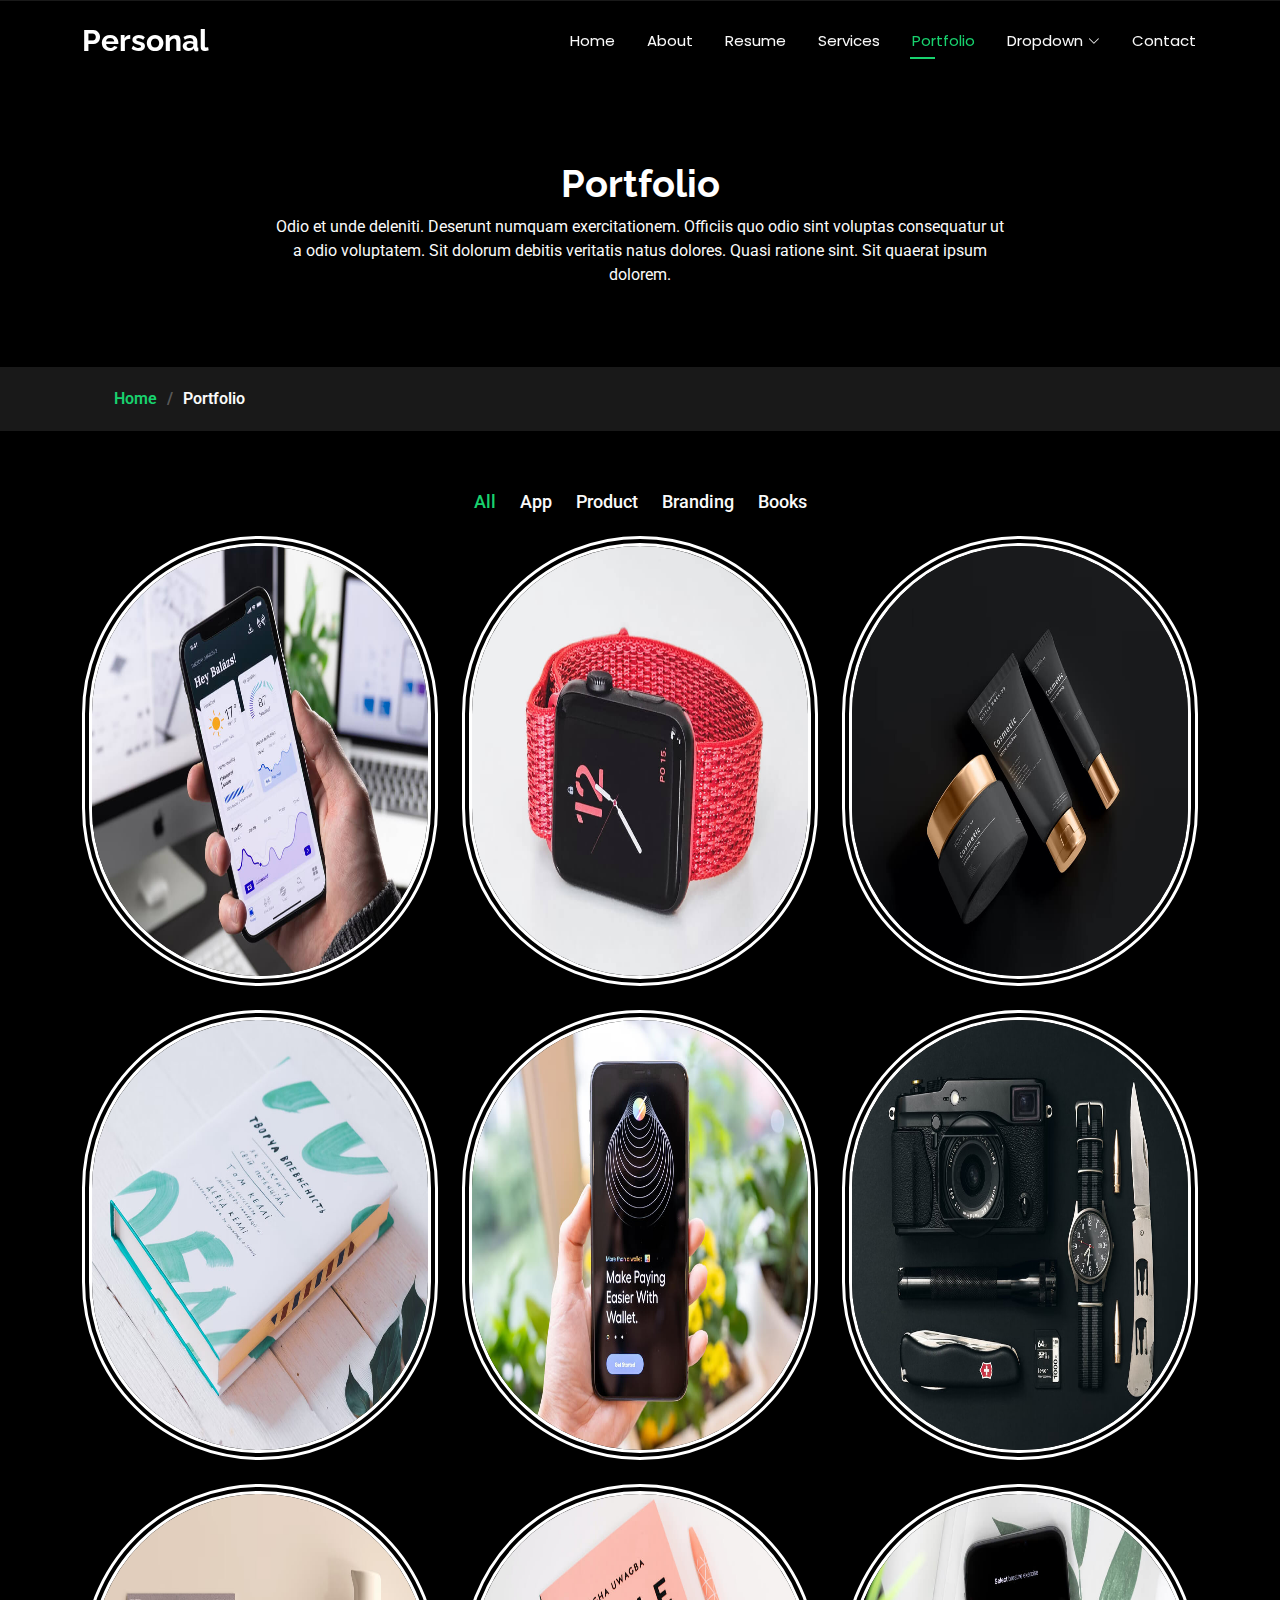
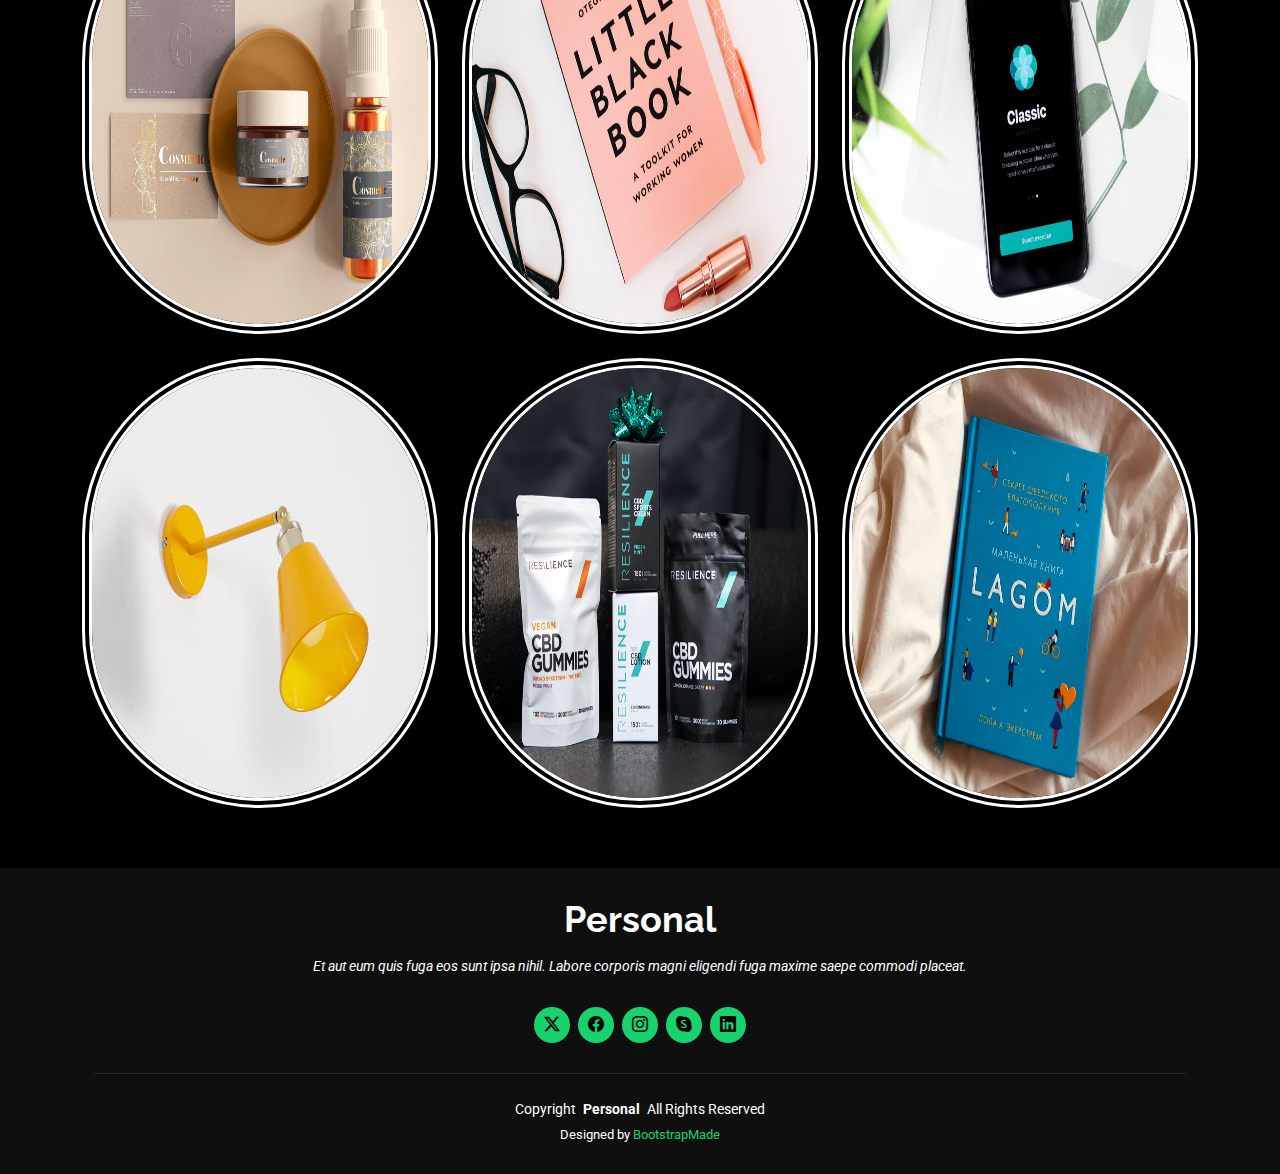
<file: portfolio.html>
<!DOCTYPE html>
<html lang="en">

<head>
  <meta charset="utf-8">
  <meta content="width=device-width, initial-scale=1.0" name="viewport">
  <title>Portfolio - Personal Bootstrap Template</title>
  <meta name="description" content="">
  <meta name="keywords" content="">

  <!-- Favicons -->
  <link href="assets/img/favicon.png" rel="icon">
  <link href="assets/img/apple-touch-icon.png" rel="apple-touch-icon">

  <!-- Fonts -->
  <link href="https://fonts.googleapis.com" rel="preconnect">
  <link href="https://fonts.gstatic.com" rel="preconnect" crossorigin>
  <link href="https://fonts.googleapis.com/css2?family=Roboto:ital,wght@0,100;0,300;0,400;0,500;0,700;0,900;1,100;1,300;1,400;1,500;1,700;1,900&family=Poppins:ital,wght@0,100;0,200;0,300;0,400;0,500;0,600;0,700;0,800;0,900;1,100;1,200;1,300;1,400;1,500;1,600;1,700;1,800;1,900&family=Raleway:ital,wght@0,100;0,200;0,300;0,400;0,500;0,600;0,700;0,800;0,900;1,100;1,200;1,300;1,400;1,500;1,600;1,700;1,800;1,900&display=swap" rel="stylesheet">

  <!-- Vendor CSS Files -->
  <link href="assets/vendor/bootstrap/css/bootstrap.min.css" rel="stylesheet">
  <link href="assets/vendor/bootstrap-icons/bootstrap-icons.css" rel="stylesheet">
  <link href="assets/vendor/aos/aos.css" rel="stylesheet">
  <link href="assets/vendor/swiper/swiper-bundle.min.css" rel="stylesheet">
  <link href="assets/vendor/glightbox/css/glightbox.min.css" rel="stylesheet">

  <!-- Main CSS File -->
  <link href="assets/css/main.css" rel="stylesheet">

  <!-- =======================================================
  * Template Name: Personal
  * Template URL: https://bootstrapmade.com/personal-free-resume-bootstrap-template/
  * Updated: Aug 07 2024 with Bootstrap v5.3.3
  * Author: BootstrapMade.com
  * License: https://bootstrapmade.com/license/
  ======================================================== -->
</head>

<body class="portfolio-page">

  <header id="header" class="header d-flex align-items-center fixed-top">
    <div class="container-fluid container-xl position-relative d-flex align-items-center justify-content-between">

      <a href="index.html" class="logo d-flex align-items-center">
        <!-- Uncomment the line below if you also wish to use an image logo -->
        <!-- <img src="assets/img/logo.png" alt=""> -->
        <h1 class="sitename">Personal</h1>
      </a>

      <nav id="navmenu" class="navmenu">
        <ul>
          <li><a href="index.html">Home</a></li>
          <li><a href="about.html">About</a></li>
          <li><a href="resume.html">Resume</a></li>
          <li><a href="services.html">Services</a></li>
          <li><a href="portfolio.html" class="active">Portfolio</a></li>
          <li class="dropdown"><a href="#"><span>Dropdown</span> <i class="bi bi-chevron-down toggle-dropdown"></i></a>
            <ul>
              <li><a href="#">Dropdown 1</a></li>
              <li class="dropdown"><a href="#"><span>Deep Dropdown</span> <i class="bi bi-chevron-down toggle-dropdown"></i></a>
                <ul>
                  <li><a href="#">Deep Dropdown 1</a></li>
                  <li><a href="#">Deep Dropdown 2</a></li>
                  <li><a href="#">Deep Dropdown 3</a></li>
                  <li><a href="#">Deep Dropdown 4</a></li>
                  <li><a href="#">Deep Dropdown 5</a></li>
                </ul>
              </li>
              <li><a href="#">Dropdown 2</a></li>
              <li><a href="#">Dropdown 3</a></li>
              <li><a href="#">Dropdown 4</a></li>
            </ul>
          </li>
          <li><a href="contact.html">Contact</a></li>
        </ul>
        <i class="mobile-nav-toggle d-xl-none bi bi-list"></i>
      </nav>

    </div>
  </header>

  <main class="main">

    <!-- Page Title -->
    <div class="page-title" data-aos="fade">
      <div class="heading">
        <div class="container">
          <div class="row d-flex justify-content-center text-center">
            <div class="col-lg-8">
              <h1>Portfolio</h1>
              <p class="mb-0">Odio et unde deleniti. Deserunt numquam exercitationem. Officiis quo odio sint voluptas consequatur ut a odio voluptatem. Sit dolorum debitis veritatis natus dolores. Quasi ratione sint. Sit quaerat ipsum dolorem.</p>
            </div>
          </div>
        </div>
      </div>
      <nav class="breadcrumbs">
        <div class="container">
          <ol>
            <li><a href="index.html">Home</a></li>
            <li class="current">Portfolio</li>
          </ol>
        </div>
      </nav>
    </div><!-- End Page Title -->

    <!-- Portfolio Section -->
    <section id="portfolio" class="portfolio section">

      <div class="container">

        <div class="isotope-layout" data-default-filter="*" data-layout="masonry" data-sort="original-order">

          <ul class="portfolio-filters isotope-filters" data-aos="fade-up" data-aos-delay="100">
            <li data-filter="*" class="filter-active">All</li>
            <li data-filter=".filter-app">App</li>
            <li data-filter=".filter-product">Product</li>
            <li data-filter=".filter-branding">Branding</li>
            <li data-filter=".filter-books">Books</li>
          </ul><!-- End Portfolio Filters -->

          <div class="row gy-4 isotope-container" data-aos="fade-up" data-aos-delay="200">

            <div class="col-lg-4 col-md-6 portfolio-item isotope-item filter-app">
              <div class="portfolio-content h-100">
                <img src="assets/img/portfolio/app-1.jpg" class="img-fluid" alt="">
                <div class="portfolio-info">
                  <h4>App 1</h4>
                  <p>Lorem ipsum, dolor sit amet consectetur</p>
                  <a href="assets/img/portfolio/app-1.jpg" title="App 1" data-gallery="portfolio-gallery-app" class="glightbox preview-link"><i class="bi bi-zoom-in"></i></a>
                  <a href="portfolio-details.html" title="More Details" class="details-link"><i class="bi bi-link-45deg"></i></a>
                </div>
              </div>
            </div><!-- End Portfolio Item -->

            <div class="col-lg-4 col-md-6 portfolio-item isotope-item filter-product">
              <div class="portfolio-content h-100">
                <img src="assets/img/portfolio/product-1.jpg" class="img-fluid" alt="">
                <div class="portfolio-info">
                  <h4>Product 1</h4>
                  <p>Lorem ipsum, dolor sit amet consectetur</p>
                  <a href="assets/img/portfolio/product-1.jpg" title="Product 1" data-gallery="portfolio-gallery-product" class="glightbox preview-link"><i class="bi bi-zoom-in"></i></a>
                  <a href="portfolio-details.html" title="More Details" class="details-link"><i class="bi bi-link-45deg"></i></a>
                </div>
              </div>
            </div><!-- End Portfolio Item -->

            <div class="col-lg-4 col-md-6 portfolio-item isotope-item filter-branding">
              <div class="portfolio-content h-100">
                <img src="assets/img/portfolio/branding-1.jpg" class="img-fluid" alt="">
                <div class="portfolio-info">
                  <h4>Branding 1</h4>
                  <p>Lorem ipsum, dolor sit amet consectetur</p>
                  <a href="assets/img/portfolio/branding-1.jpg" title="Branding 1" data-gallery="portfolio-gallery-branding" class="glightbox preview-link"><i class="bi bi-zoom-in"></i></a>
                  <a href="portfolio-details.html" title="More Details" class="details-link"><i class="bi bi-link-45deg"></i></a>
                </div>
              </div>
            </div><!-- End Portfolio Item -->

            <div class="col-lg-4 col-md-6 portfolio-item isotope-item filter-books">
              <div class="portfolio-content h-100">
                <img src="assets/img/portfolio/books-1.jpg" class="img-fluid" alt="">
                <div class="portfolio-info">
                  <h4>Books 1</h4>
                  <p>Lorem ipsum, dolor sit amet consectetur</p>
                  <a href="assets/img/portfolio/books-1.jpg" title="Branding 1" data-gallery="portfolio-gallery-book" class="glightbox preview-link"><i class="bi bi-zoom-in"></i></a>
                  <a href="portfolio-details.html" title="More Details" class="details-link"><i class="bi bi-link-45deg"></i></a>
                </div>
              </div>
            </div><!-- End Portfolio Item -->

            <div class="col-lg-4 col-md-6 portfolio-item isotope-item filter-app">
              <div class="portfolio-content h-100">
                <img src="assets/img/portfolio/app-2.jpg" class="img-fluid" alt="">
                <div class="portfolio-info">
                  <h4>App 2</h4>
                  <p>Lorem ipsum, dolor sit amet consectetur</p>
                  <a href="assets/img/portfolio/app-2.jpg" title="App 2" data-gallery="portfolio-gallery-app" class="glightbox preview-link"><i class="bi bi-zoom-in"></i></a>
                  <a href="portfolio-details.html" title="More Details" class="details-link"><i class="bi bi-link-45deg"></i></a>
                </div>
              </div>
            </div><!-- End Portfolio Item -->

            <div class="col-lg-4 col-md-6 portfolio-item isotope-item filter-product">
              <div class="portfolio-content h-100">
                <img src="assets/img/portfolio/product-2.jpg" class="img-fluid" alt="">
                <div class="portfolio-info">
                  <h4>Product 2</h4>
                  <p>Lorem ipsum, dolor sit amet consectetur</p>
                  <a href="assets/img/portfolio/product-2.jpg" title="Product 2" data-gallery="portfolio-gallery-product" class="glightbox preview-link"><i class="bi bi-zoom-in"></i></a>
                  <a href="portfolio-details.html" title="More Details" class="details-link"><i class="bi bi-link-45deg"></i></a>
                </div>
              </div>
            </div><!-- End Portfolio Item -->

            <div class="col-lg-4 col-md-6 portfolio-item isotope-item filter-branding">
              <div class="portfolio-content h-100">
                <img src="assets/img/portfolio/branding-2.jpg" class="img-fluid" alt="">
                <div class="portfolio-info">
                  <h4>Branding 2</h4>
                  <p>Lorem ipsum, dolor sit amet consectetur</p>
                  <a href="assets/img/portfolio/branding-2.jpg" title="Branding 2" data-gallery="portfolio-gallery-branding" class="glightbox preview-link"><i class="bi bi-zoom-in"></i></a>
                  <a href="portfolio-details.html" title="More Details" class="details-link"><i class="bi bi-link-45deg"></i></a>
                </div>
              </div>
            </div><!-- End Portfolio Item -->

            <div class="col-lg-4 col-md-6 portfolio-item isotope-item filter-books">
              <div class="portfolio-content h-100">
                <img src="assets/img/portfolio/books-2.jpg" class="img-fluid" alt="">
                <div class="portfolio-info">
                  <h4>Books 2</h4>
                  <p>Lorem ipsum, dolor sit amet consectetur</p>
                  <a href="assets/img/portfolio/books-2.jpg" title="Branding 2" data-gallery="portfolio-gallery-book" class="glightbox preview-link"><i class="bi bi-zoom-in"></i></a>
                  <a href="portfolio-details.html" title="More Details" class="details-link"><i class="bi bi-link-45deg"></i></a>
                </div>
              </div>
            </div><!-- End Portfolio Item -->

            <div class="col-lg-4 col-md-6 portfolio-item isotope-item filter-app">
              <div class="portfolio-content h-100">
                <img src="assets/img/portfolio/app-3.jpg" class="img-fluid" alt="">
                <div class="portfolio-info">
                  <h4>App 3</h4>
                  <p>Lorem ipsum, dolor sit amet consectetur</p>
                  <a href="assets/img/portfolio/app-3.jpg" title="App 3" data-gallery="portfolio-gallery-app" class="glightbox preview-link"><i class="bi bi-zoom-in"></i></a>
                  <a href="portfolio-details.html" title="More Details" class="details-link"><i class="bi bi-link-45deg"></i></a>
                </div>
              </div>
            </div><!-- End Portfolio Item -->

            <div class="col-lg-4 col-md-6 portfolio-item isotope-item filter-product">
              <div class="portfolio-content h-100">
                <img src="assets/img/portfolio/product-3.jpg" class="img-fluid" alt="">
                <div class="portfolio-info">
                  <h4>Product 3</h4>
                  <p>Lorem ipsum, dolor sit amet consectetur</p>
                  <a href="assets/img/portfolio/product-3.jpg" title="Product 3" data-gallery="portfolio-gallery-product" class="glightbox preview-link"><i class="bi bi-zoom-in"></i></a>
                  <a href="portfolio-details.html" title="More Details" class="details-link"><i class="bi bi-link-45deg"></i></a>
                </div>
              </div>
            </div><!-- End Portfolio Item -->

            <div class="col-lg-4 col-md-6 portfolio-item isotope-item filter-branding">
              <div class="portfolio-content h-100">
                <img src="assets/img/portfolio/branding-3.jpg" class="img-fluid" alt="">
                <div class="portfolio-info">
                  <h4>Branding 3</h4>
                  <p>Lorem ipsum, dolor sit amet consectetur</p>
                  <a href="assets/img/portfolio/branding-3.jpg" title="Branding 2" data-gallery="portfolio-gallery-branding" class="glightbox preview-link"><i class="bi bi-zoom-in"></i></a>
                  <a href="portfolio-details.html" title="More Details" class="details-link"><i class="bi bi-link-45deg"></i></a>
                </div>
              </div>
            </div><!-- End Portfolio Item -->

            <div class="col-lg-4 col-md-6 portfolio-item isotope-item filter-books">
              <div class="portfolio-content h-100">
                <img src="assets/img/portfolio/books-3.jpg" class="img-fluid" alt="">
                <div class="portfolio-info">
                  <h4>Books 3</h4>
                  <p>Lorem ipsum, dolor sit amet consectetur</p>
                  <a href="assets/img/portfolio/books-3.jpg" title="Branding 3" data-gallery="portfolio-gallery-book" class="glightbox preview-link"><i class="bi bi-zoom-in"></i></a>
                  <a href="portfolio-details.html" title="More Details" class="details-link"><i class="bi bi-link-45deg"></i></a>
                </div>
              </div>
            </div><!-- End Portfolio Item -->

          </div><!-- End Portfolio Container -->

        </div>

      </div>

    </section><!-- /Portfolio Section -->

  </main>

  <footer id="footer" class="footer dark-background">
    <div class="container">
      <h3 class="sitename">Personal</h3>
      <p>Et aut eum quis fuga eos sunt ipsa nihil. Labore corporis magni eligendi fuga maxime saepe commodi placeat.</p>
      <div class="social-links d-flex justify-content-center">
        <a href=""><i class="bi bi-twitter-x"></i></a>
        <a href=""><i class="bi bi-facebook"></i></a>
        <a href=""><i class="bi bi-instagram"></i></a>
        <a href=""><i class="bi bi-skype"></i></a>
        <a href=""><i class="bi bi-linkedin"></i></a>
      </div>
      <div class="container">
        <div class="copyright">
          <span>Copyright</span> <strong class="px-1 sitename">Personal</strong> <span>All Rights Reserved</span>
        </div>
        <div class="credits">
          <!-- All the links in the footer should remain intact. -->
          <!-- You can delete the links only if you've purchased the pro version. -->
          <!-- Licensing information: https://bootstrapmade.com/license/ -->
          <!-- Purchase the pro version with working PHP/AJAX contact form: [buy-url] -->
          Designed by <a href="https://bootstrapmade.com/">BootstrapMade</a>
        </div>
      </div>
    </div>
  </footer>

  <!-- Scroll Top -->
  <a href="#" id="scroll-top" class="scroll-top d-flex align-items-center justify-content-center"><i class="bi bi-arrow-up-short"></i></a>

  <!-- Preloader -->
  <div id="preloader"></div>

  <!-- Vendor JS Files -->
  <script src="assets/vendor/bootstrap/js/bootstrap.bundle.min.js"></script>
  <script src="assets/vendor/php-email-form/validate.js"></script>
  <script src="assets/vendor/aos/aos.js"></script>
  <script src="assets/vendor/typed.js/typed.umd.js"></script>
  <script src="assets/vendor/purecounter/purecounter_vanilla.js"></script>
  <script src="assets/vendor/waypoints/noframework.waypoints.js"></script>
  <script src="assets/vendor/swiper/swiper-bundle.min.js"></script>
  <script src="assets/vendor/glightbox/js/glightbox.min.js"></script>
  <script src="assets/vendor/imagesloaded/imagesloaded.pkgd.min.js"></script>
  <script src="assets/vendor/isotope-layout/isotope.pkgd.min.js"></script>

  <!-- Main JS File -->
  <script src="assets/js/main.js"></script>

</body>

</html>
</file>
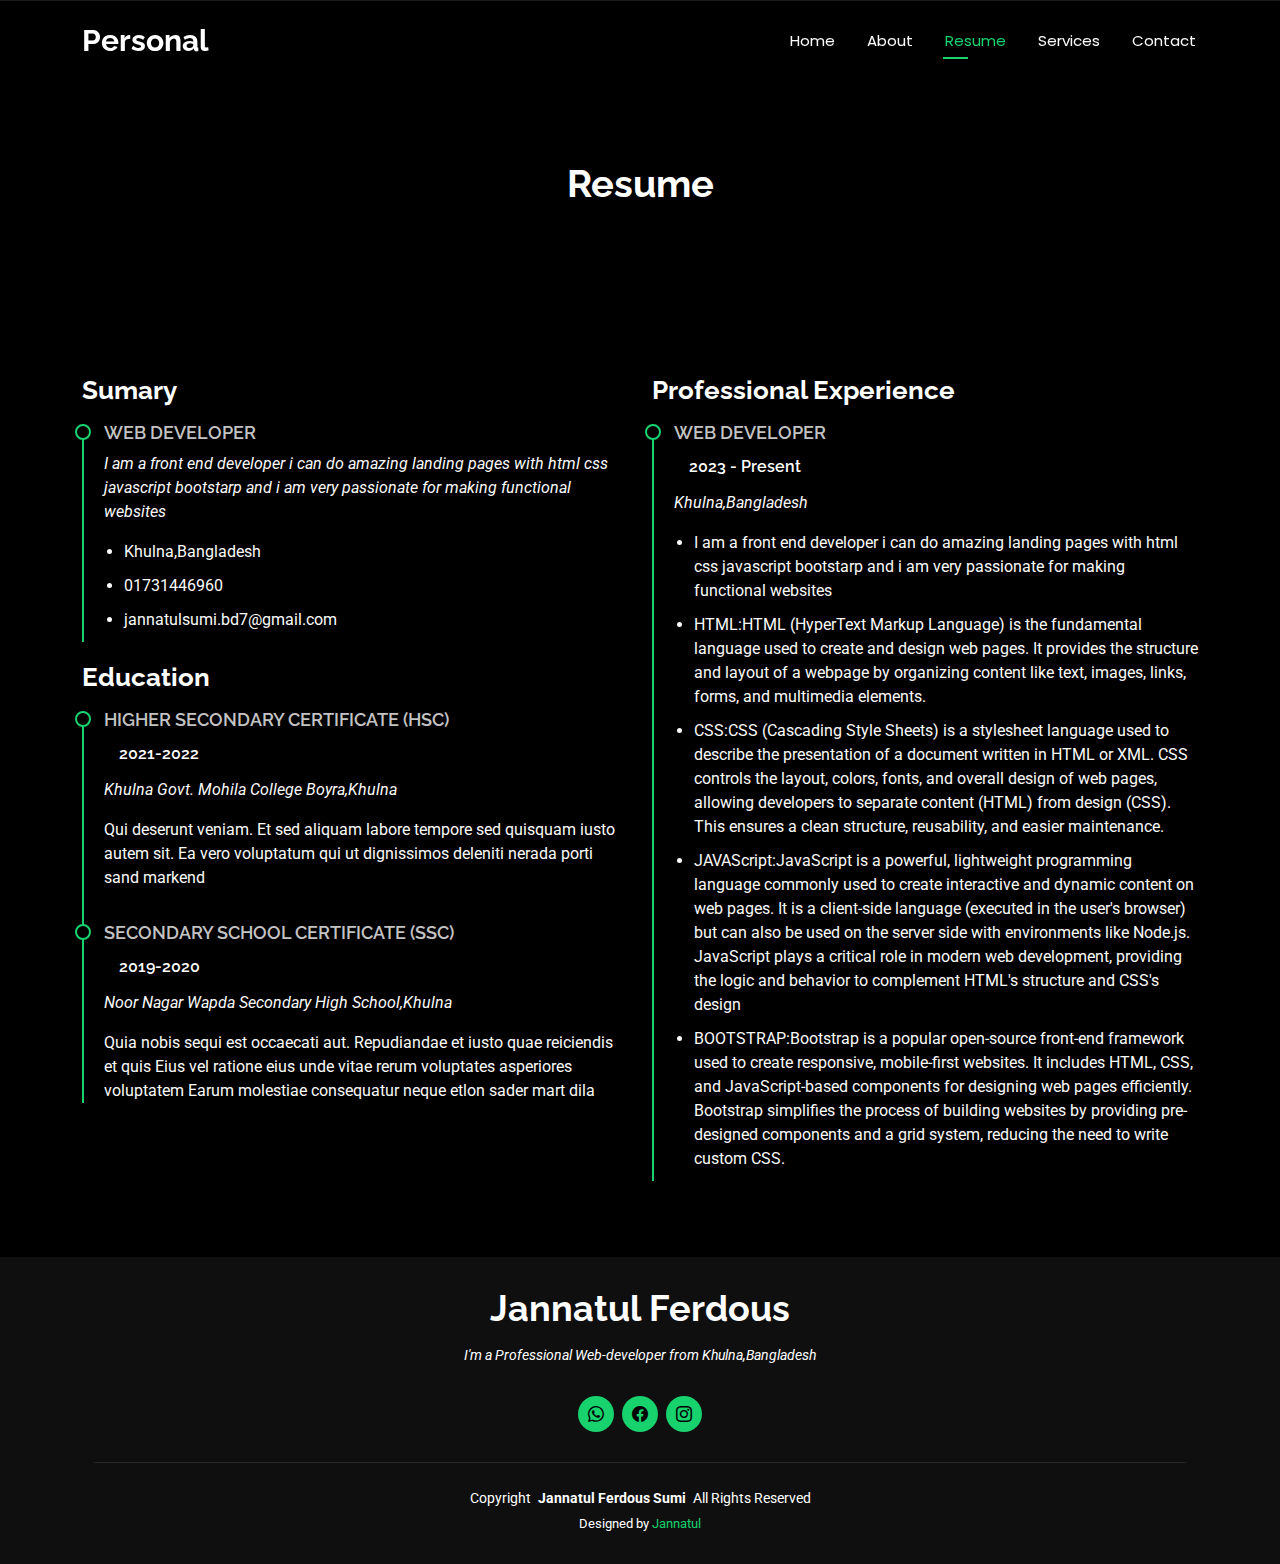
<file: resume.html>
<!DOCTYPE html>
<html lang="en">

<head>
  <meta charset="utf-8">
  <meta content="width=device-width, initial-scale=1.0" name="viewport">
  <title>Jannatul Ferdous Sumi-Web Developer form Bangladesh</title>
  <meta name="description" content="">
  <meta name="keywords" content="">

  <!-- Favicons -->
  <link href="assets/img/PhotoRoom-20240411_215732-01.jpeg" rel="icon">
  <link href="assets/img/apple-touch-icon.png" rel="apple-touch-icon">

  <!-- Fonts -->
  <link href="https://fonts.googleapis.com" rel="preconnect">
  <link href="https://fonts.gstatic.com" rel="preconnect" crossorigin>
  <link href="https://fonts.googleapis.com/css2?family=Roboto:ital,wght@0,100;0,300;0,400;0,500;0,700;0,900;1,100;1,300;1,400;1,500;1,700;1,900&family=Poppins:ital,wght@0,100;0,200;0,300;0,400;0,500;0,600;0,700;0,800;0,900;1,100;1,200;1,300;1,400;1,500;1,600;1,700;1,800;1,900&family=Raleway:ital,wght@0,100;0,200;0,300;0,400;0,500;0,600;0,700;0,800;0,900;1,100;1,200;1,300;1,400;1,500;1,600;1,700;1,800;1,900&display=swap" rel="stylesheet">

  <!-- Vendor CSS Files -->
  <link href="assets/vendor/bootstrap/css/bootstrap.min.css" rel="stylesheet">
  <link href="assets/vendor/bootstrap-icons/bootstrap-icons.css" rel="stylesheet">
  <link href="assets/vendor/aos/aos.css" rel="stylesheet">
  <link href="assets/vendor/swiper/swiper-bundle.min.css" rel="stylesheet">
  <link href="assets/vendor/glightbox/css/glightbox.min.css" rel="stylesheet">

  <!-- Main CSS File -->
  <link href="assets/css/main.css" rel="stylesheet">

  <!-- =======================================================
  * Template Name: Personal
  * Template URL: https://bootstrapmade.com/personal-free-resume-bootstrap-template/
  * Updated: Aug 07 2024 with Bootstrap v5.3.3
  * Author: BootstrapMade.com
  * License: https://bootstrapmade.com/license/
  ======================================================== -->
</head>

<body class="resume-page">

  <header id="header" class="header d-flex align-items-center fixed-top">
    <div class="container-fluid container-xl position-relative d-flex align-items-center justify-content-between">

      <a href="index.html" class="logo d-flex align-items-center">
        <!-- Uncomment the line below if you also wish to use an image logo -->
        <!-- <img src="assets/img/logo.png" alt=""> -->
        <h1 class="sitename">Personal</h1>
      </a>

      <nav id="navmenu" class="navmenu">
        <ul>
          <li><a href="index.html">Home</a></li>
          <li><a href="about.html">About</a></li>
          <li><a href="resume.html" class="active">Resume</a></li>
          <li><a href="services.html">Services</a></li>
          
          <li><a href="contact.html">Contact</a></li>
        </ul>
        <i class="mobile-nav-toggle d-xl-none bi bi-list"></i>
      </nav>

    </div>
  </header>

  <main class="main">

    <!-- Page Title -->
    <div class="page-title" data-aos="fade">
      <div class="heading">
        <div class="container">
          <div class="row d-flex justify-content-center text-center">
            <div class="col-lg-8">
              <h1>Resume</h1>
            </div>
          </div>
        </div>
      </div>
    </div><!-- End Page Title -->

    <!-- Resume Section -->
    <section id="resume" class="resume section">

      <div class="container">

        <div class="row">

          <div class="col-lg-6" data-aos="fade-up" data-aos-delay="100">
            <h3 class="resume-title">Sumary</h3>

            <div class="resume-item pb-0">
              <h4>Web Developer</h4>
              <p><em>I am a front end developer i can do amazing landing pages with html css javascript bootstarp and i am very passionate for making functional websites</em></p>
              <ul>
                <li>Khulna,Bangladesh</li>
                <li>01731446960</li>
                <li>jannatulsumi.bd7@gmail.com</li>
              </ul>
            </div><!-- Edn Resume Item -->

            <h3 class="resume-title">Education</h3>
            <div class="resume-item">
              <h4>Higher Secondary Certificate (hsc)</h4>
              <h5>2021-2022</h5>
              <p><em>Khulna Govt. Mohila College Boyra,Khulna</em></p>
              <p>Qui deserunt veniam. Et sed aliquam labore tempore sed quisquam iusto autem sit. Ea vero voluptatum qui ut dignissimos deleniti nerada porti sand markend</p>
            </div><!-- Edn Resume Item -->

            <div class="resume-item">
              <h4>Secondary School Certificate (ssc)</h4>
              <h5>2019-2020</h5>
              <p><em>Noor Nagar Wapda Secondary High School,Khulna</em></p>
              <p>Quia nobis sequi est occaecati aut. Repudiandae et iusto quae reiciendis et quis Eius vel ratione eius unde vitae rerum voluptates asperiores voluptatem Earum molestiae consequatur neque etlon sader mart dila</p>
            </div><!-- Edn Resume Item -->

          </div>

          <div class="col-lg-6" data-aos="fade-up" data-aos-delay="200">
            <h3 class="resume-title">Professional Experience</h3>
            <div class="resume-item">
              <h4>Web Developer</h4>
              <h5>2023 - Present</h5>
              <p><em>Khulna,Bangladesh </em></p>
              <ul>
                <li>I am a front end developer i can do amazing landing pages with html css javascript bootstarp and i am very passionate for making functional websites</li>
                
                <li>HTML:HTML (HyperText Markup Language) is the fundamental language used to create and design web pages. It provides the structure and layout of a webpage by organizing content like text, images, links, forms, and multimedia elements.</li>
                 
                <li>CSS:CSS (Cascading Style Sheets) is a stylesheet language used to describe the presentation of a document written in HTML or XML. CSS controls the layout, colors, fonts, and overall design of web pages, allowing developers to separate content (HTML) from design (CSS). This ensures a clean structure, reusability, and easier maintenance.</li>
                
                <li>JAVAScript:JavaScript is a powerful, lightweight programming language commonly used to create interactive and dynamic content on web pages. It is a client-side language (executed in the user's browser) but can also be used on the server side with environments like Node.js. JavaScript plays a critical role in modern web development, providing the logic and behavior to complement HTML's structure and CSS's design</li>
              
                
                <li>BOOTSTRAP:Bootstrap is a popular open-source front-end framework used to create responsive, mobile-first websites. It includes HTML, CSS, and JavaScript-based components for designing web pages efficiently. Bootstrap simplifies the process of building websites by providing pre-designed components and a grid system, reducing the need to write custom CSS.</li>
              </ul>
            </div><!-- Edn Resume Item -->

          </div>

        </div>

      </div>

    </section><!-- /Resume Section -->

  </main>

  <footer id="footer" class="footer dark-background">
    <div class="container">
      <h3 class="sitename">Jannatul Ferdous</h3>
      <p>I'm a Professional Web-developer from Khulna,Bangladesh</p>
      <div class="social-links d-flex justify-content-center">
        <a href=""><i class="bi bi-whatsapp"></i></a>
        <a href=""><i class="bi bi-facebook"></i></a>
        <a href=""><i class="bi bi-instagram"></i></a>
      </div>
      <div class="container">
        <div class="copyright">
          <span>Copyright</span> <strong class="px-1 sitename">Jannatul Ferdous Sumi</strong> <span>All Rights Reserved</span>
        </div>
        <div class="credits">
          <!-- All the links in the footer should remain intact. -->
          <!-- You can delete the links only if you've purchased the pro version. -->
          <!-- Licensing information: https://bootstrapmade.com/license/ -->
          <!-- Purchase the pro version with working PHP/AJAX contact form: [buy-url] -->
          Designed by <a href="https://bootstrapmade.com/">Jannatul</a>
        </div>
      </div>
    </div>
  </footer>

  <!-- Scroll Top -->
  <a href="#" id="scroll-top" class="scroll-top d-flex align-items-center justify-content-center"><i class="bi bi-arrow-up-short"></i></a>

  <!-- Preloader -->
  <div id="preloader"></div>

  <!-- Vendor JS Files -->
  <script src="assets/vendor/bootstrap/js/bootstrap.bundle.min.js"></script>
  <script src="assets/vendor/php-email-form/validate.js"></script>
  <script src="assets/vendor/aos/aos.js"></script>
  <script src="assets/vendor/typed.js/typed.umd.js"></script>
  <script src="assets/vendor/purecounter/purecounter_vanilla.js"></script>
  <script src="assets/vendor/waypoints/noframework.waypoints.js"></script>
  <script src="assets/vendor/swiper/swiper-bundle.min.js"></script>
  <script src="assets/vendor/glightbox/js/glightbox.min.js"></script>
  <script src="assets/vendor/imagesloaded/imagesloaded.pkgd.min.js"></script>
  <script src="assets/vendor/isotope-layout/isotope.pkgd.min.js"></script>

  <!-- Main JS File -->
  <script src="assets/js/main.js"></script>

</body>

</html>
</file>
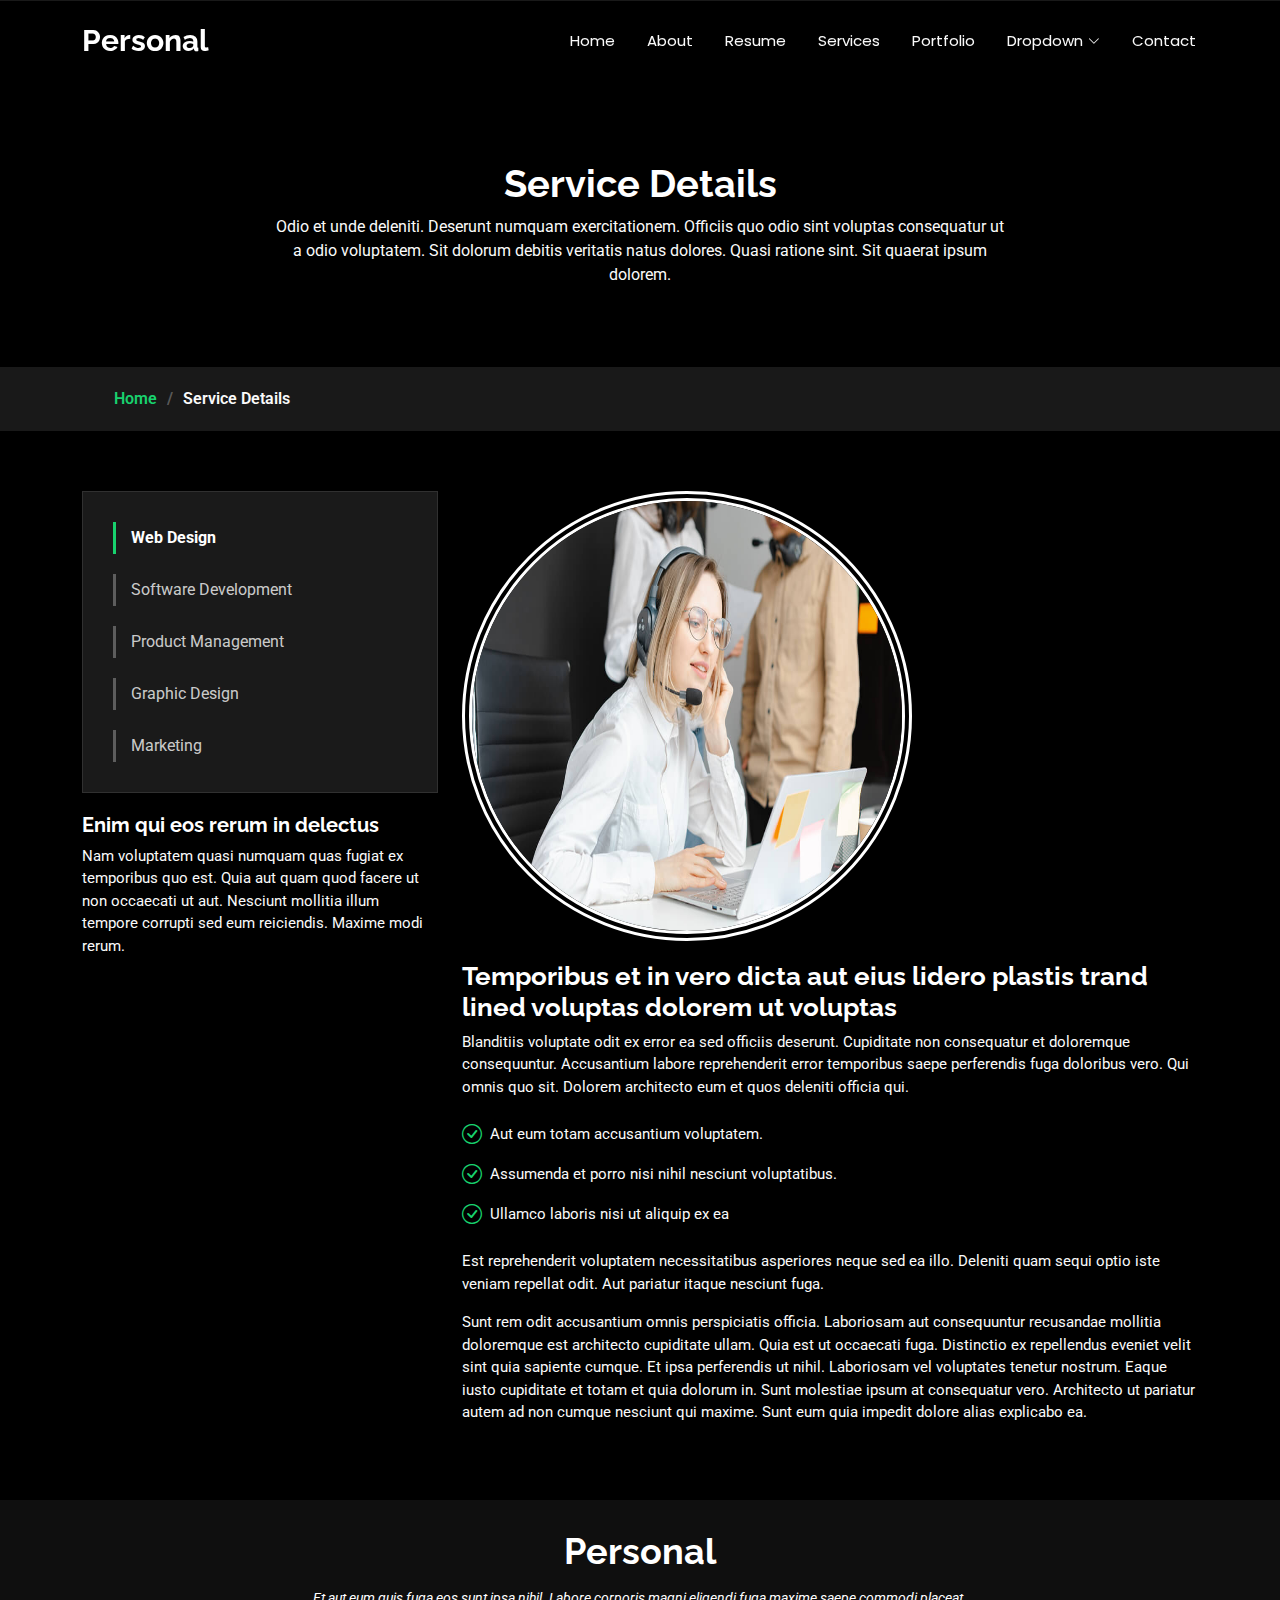
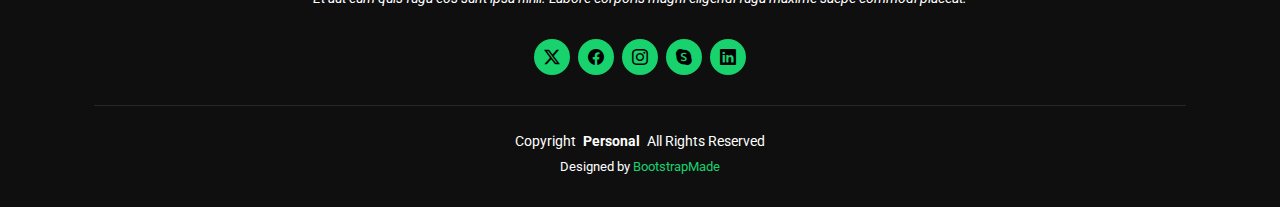
<file: service-details.html>
<!DOCTYPE html>
<html lang="en">

<head>
  <meta charset="utf-8">
  <meta content="width=device-width, initial-scale=1.0" name="viewport">
  <title>Service Details - Personal Bootstrap Template</title>
  <meta name="description" content="">
  <meta name="keywords" content="">

  <!-- Favicons -->
  <link href="assets/img/favicon.png" rel="icon">
  <link href="assets/img/apple-touch-icon.png" rel="apple-touch-icon">

  <!-- Fonts -->
  <link href="https://fonts.googleapis.com" rel="preconnect">
  <link href="https://fonts.gstatic.com" rel="preconnect" crossorigin>
  <link href="https://fonts.googleapis.com/css2?family=Roboto:ital,wght@0,100;0,300;0,400;0,500;0,700;0,900;1,100;1,300;1,400;1,500;1,700;1,900&family=Poppins:ital,wght@0,100;0,200;0,300;0,400;0,500;0,600;0,700;0,800;0,900;1,100;1,200;1,300;1,400;1,500;1,600;1,700;1,800;1,900&family=Raleway:ital,wght@0,100;0,200;0,300;0,400;0,500;0,600;0,700;0,800;0,900;1,100;1,200;1,300;1,400;1,500;1,600;1,700;1,800;1,900&display=swap" rel="stylesheet">

  <!-- Vendor CSS Files -->
  <link href="assets/vendor/bootstrap/css/bootstrap.min.css" rel="stylesheet">
  <link href="assets/vendor/bootstrap-icons/bootstrap-icons.css" rel="stylesheet">
  <link href="assets/vendor/aos/aos.css" rel="stylesheet">
  <link href="assets/vendor/swiper/swiper-bundle.min.css" rel="stylesheet">
  <link href="assets/vendor/glightbox/css/glightbox.min.css" rel="stylesheet">

  <!-- Main CSS File -->
  <link href="assets/css/main.css" rel="stylesheet">

  <!-- =======================================================
  * Template Name: Personal
  * Template URL: https://bootstrapmade.com/personal-free-resume-bootstrap-template/
  * Updated: Aug 07 2024 with Bootstrap v5.3.3
  * Author: BootstrapMade.com
  * License: https://bootstrapmade.com/license/
  ======================================================== -->
</head>

<body class="service-details-page">

  <header id="header" class="header d-flex align-items-center fixed-top">
    <div class="container-fluid container-xl position-relative d-flex align-items-center justify-content-between">

      <a href="index.html" class="logo d-flex align-items-center">
        <!-- Uncomment the line below if you also wish to use an image logo -->
        <!-- <img src="assets/img/logo.png" alt=""> -->
        <h1 class="sitename">Personal</h1>
      </a>

      <nav id="navmenu" class="navmenu">
        <ul>
          <li><a href="index.html">Home</a></li>
          <li><a href="about.html">About</a></li>
          <li><a href="resume.html">Resume</a></li>
          <li><a href="services.html">Services</a></li>
          <li><a href="portfolio.html">Portfolio</a></li>
          <li class="dropdown"><a href="#"><span>Dropdown</span> <i class="bi bi-chevron-down toggle-dropdown"></i></a>
            <ul>
              <li><a href="#">Dropdown 1</a></li>
              <li class="dropdown"><a href="#"><span>Deep Dropdown</span> <i class="bi bi-chevron-down toggle-dropdown"></i></a>
                <ul>
                  <li><a href="#">Deep Dropdown 1</a></li>
                  <li><a href="#">Deep Dropdown 2</a></li>
                  <li><a href="#">Deep Dropdown 3</a></li>
                  <li><a href="#">Deep Dropdown 4</a></li>
                  <li><a href="#">Deep Dropdown 5</a></li>
                </ul>
              </li>
              <li><a href="#">Dropdown 2</a></li>
              <li><a href="#">Dropdown 3</a></li>
              <li><a href="#">Dropdown 4</a></li>
            </ul>
          </li>
          <li><a href="contact.html">Contact</a></li>
        </ul>
        <i class="mobile-nav-toggle d-xl-none bi bi-list"></i>
      </nav>

    </div>
  </header>

  <main class="main">

    <!-- Page Title -->
    <div class="page-title" data-aos="fade">
      <div class="heading">
        <div class="container">
          <div class="row d-flex justify-content-center text-center">
            <div class="col-lg-8">
              <h1>Service Details</h1>
              <p class="mb-0">Odio et unde deleniti. Deserunt numquam exercitationem. Officiis quo odio sint voluptas consequatur ut a odio voluptatem. Sit dolorum debitis veritatis natus dolores. Quasi ratione sint. Sit quaerat ipsum dolorem.</p>
            </div>
          </div>
        </div>
      </div>
      <nav class="breadcrumbs">
        <div class="container">
          <ol>
            <li><a href="index.html">Home</a></li>
            <li class="current">Service Details</li>
          </ol>
        </div>
      </nav>
    </div><!-- End Page Title -->

    <!-- Service Details Section -->
    <section id="service-details" class="service-details section">

      <div class="container">

        <div class="row gy-4">

          <div class="col-lg-4" data-aos="fade-up" data-aos-delay="100">
            <div class="services-list">
              <a href="#" class="active">Web Design</a>
              <a href="#">Software Development</a>
              <a href="#">Product Management</a>
              <a href="#">Graphic Design</a>
              <a href="#">Marketing</a>
            </div>

            <h4>Enim qui eos rerum in delectus</h4>
            <p>Nam voluptatem quasi numquam quas fugiat ex temporibus quo est. Quia aut quam quod facere ut non occaecati ut aut. Nesciunt mollitia illum tempore corrupti sed eum reiciendis. Maxime modi rerum.</p>
          </div>

          <div class="col-lg-8" data-aos="fade-up" data-aos-delay="200">
            <img src="assets/img/services.jpg" alt="" class="img-fluid services-img">
            <h3>Temporibus et in vero dicta aut eius lidero plastis trand lined voluptas dolorem ut voluptas</h3>
            <p>
              Blanditiis voluptate odit ex error ea sed officiis deserunt. Cupiditate non consequatur et doloremque consequuntur. Accusantium labore reprehenderit error temporibus saepe perferendis fuga doloribus vero. Qui omnis quo sit. Dolorem architecto eum et quos deleniti officia qui.
            </p>
            <ul>
              <li><i class="bi bi-check-circle"></i> <span>Aut eum totam accusantium voluptatem.</span></li>
              <li><i class="bi bi-check-circle"></i> <span>Assumenda et porro nisi nihil nesciunt voluptatibus.</span></li>
              <li><i class="bi bi-check-circle"></i> <span>Ullamco laboris nisi ut aliquip ex ea</span></li>
            </ul>
            <p>
              Est reprehenderit voluptatem necessitatibus asperiores neque sed ea illo. Deleniti quam sequi optio iste veniam repellat odit. Aut pariatur itaque nesciunt fuga.
            </p>
            <p>
              Sunt rem odit accusantium omnis perspiciatis officia. Laboriosam aut consequuntur recusandae mollitia doloremque est architecto cupiditate ullam. Quia est ut occaecati fuga. Distinctio ex repellendus eveniet velit sint quia sapiente cumque. Et ipsa perferendis ut nihil. Laboriosam vel voluptates tenetur nostrum. Eaque iusto cupiditate et totam et quia dolorum in. Sunt molestiae ipsum at consequatur vero. Architecto ut pariatur autem ad non cumque nesciunt qui maxime. Sunt eum quia impedit dolore alias explicabo ea.
            </p>
          </div>

        </div>

      </div>

    </section><!-- /Service Details Section -->

  </main>

  <footer id="footer" class="footer dark-background">
    <div class="container">
      <h3 class="sitename">Personal</h3>
      <p>Et aut eum quis fuga eos sunt ipsa nihil. Labore corporis magni eligendi fuga maxime saepe commodi placeat.</p>
      <div class="social-links d-flex justify-content-center">
        <a href=""><i class="bi bi-twitter-x"></i></a>
        <a href=""><i class="bi bi-facebook"></i></a>
        <a href=""><i class="bi bi-instagram"></i></a>
        <a href=""><i class="bi bi-skype"></i></a>
        <a href=""><i class="bi bi-linkedin"></i></a>
      </div>
      <div class="container">
        <div class="copyright">
          <span>Copyright</span> <strong class="px-1 sitename">Personal</strong> <span>All Rights Reserved</span>
        </div>
        <div class="credits">
          <!-- All the links in the footer should remain intact. -->
          <!-- You can delete the links only if you've purchased the pro version. -->
          <!-- Licensing information: https://bootstrapmade.com/license/ -->
          <!-- Purchase the pro version with working PHP/AJAX contact form: [buy-url] -->
          Designed by <a href="https://bootstrapmade.com/">BootstrapMade</a>
        </div>
      </div>
    </div>
  </footer>

  <!-- Scroll Top -->
  <a href="#" id="scroll-top" class="scroll-top d-flex align-items-center justify-content-center"><i class="bi bi-arrow-up-short"></i></a>

  <!-- Preloader -->
  <div id="preloader"></div>

  <!-- Vendor JS Files -->
  <script src="assets/vendor/bootstrap/js/bootstrap.bundle.min.js"></script>
  <script src="assets/vendor/php-email-form/validate.js"></script>
  <script src="assets/vendor/aos/aos.js"></script>
  <script src="assets/vendor/typed.js/typed.umd.js"></script>
  <script src="assets/vendor/purecounter/purecounter_vanilla.js"></script>
  <script src="assets/vendor/waypoints/noframework.waypoints.js"></script>
  <script src="assets/vendor/swiper/swiper-bundle.min.js"></script>
  <script src="assets/vendor/glightbox/js/glightbox.min.js"></script>
  <script src="assets/vendor/imagesloaded/imagesloaded.pkgd.min.js"></script>
  <script src="assets/vendor/isotope-layout/isotope.pkgd.min.js"></script>

  <!-- Main JS File -->
  <script src="assets/js/main.js"></script>

</body>

</html>
</file>
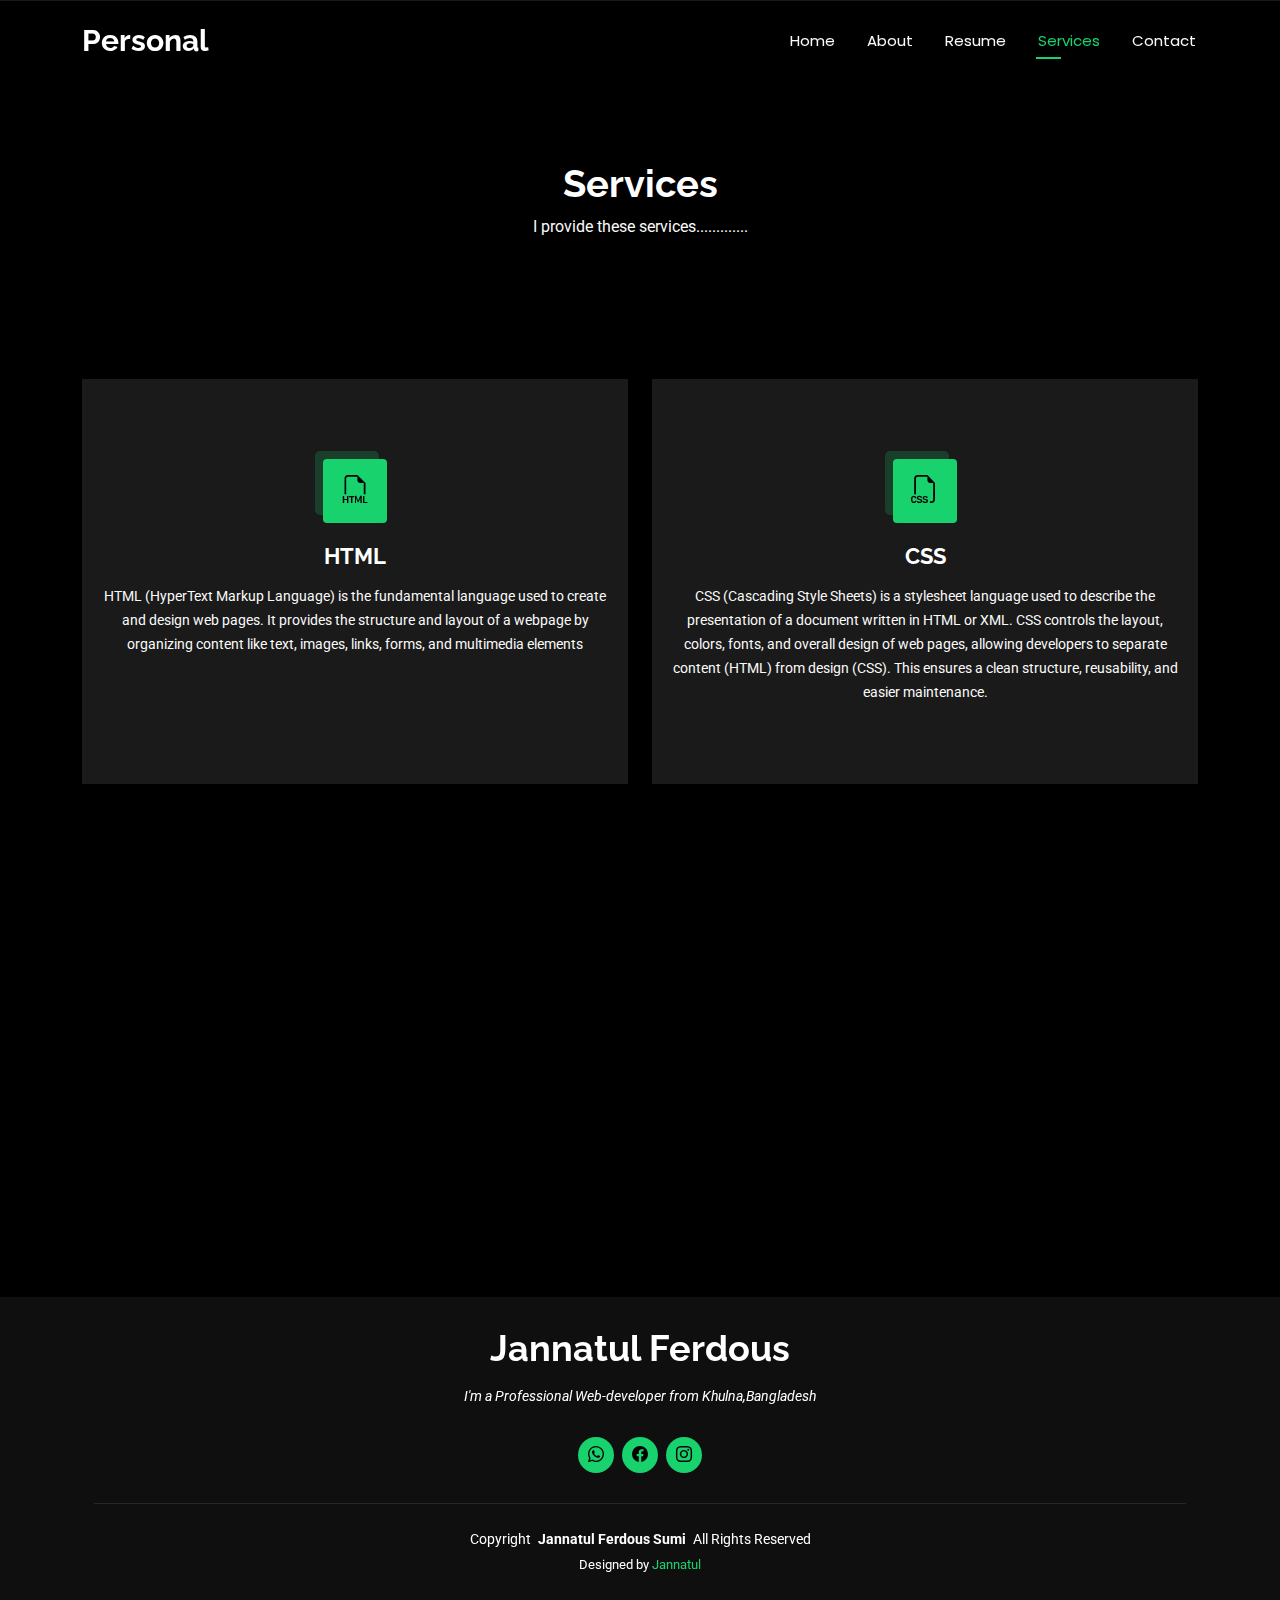
<file: services.html>
<!DOCTYPE html>
<html lang="en">

<head>
  <meta charset="utf-8">
  <meta content="width=device-width, initial-scale=1.0" name="viewport">
  <title>Jannatul Ferdous Sumi-Web Developer form Bangladesh</title>
  <meta name="description" content="">
  <meta name="keywords" content="">

  <!-- Favicons -->
  <link href="assets/img/PhotoRoom-20240411_215732-01.jpeg" rel="icon">
  <link href="assets/img/apple-touch-icon.png" rel="apple-touch-icon">

  <!-- Fonts -->
  <link href="https://fonts.googleapis.com" rel="preconnect">
  <link href="https://fonts.gstatic.com" rel="preconnect" crossorigin>
  <link href="https://fonts.googleapis.com/css2?family=Roboto:ital,wght@0,100;0,300;0,400;0,500;0,700;0,900;1,100;1,300;1,400;1,500;1,700;1,900&family=Poppins:ital,wght@0,100;0,200;0,300;0,400;0,500;0,600;0,700;0,800;0,900;1,100;1,200;1,300;1,400;1,500;1,600;1,700;1,800;1,900&family=Raleway:ital,wght@0,100;0,200;0,300;0,400;0,500;0,600;0,700;0,800;0,900;1,100;1,200;1,300;1,400;1,500;1,600;1,700;1,800;1,900&display=swap" rel="stylesheet">

  <!-- Vendor CSS Files -->
  <link href="assets/vendor/bootstrap/css/bootstrap.min.css" rel="stylesheet">
  <link href="assets/vendor/bootstrap-icons/bootstrap-icons.css" rel="stylesheet">
  <link href="assets/vendor/aos/aos.css" rel="stylesheet">
  <link href="assets/vendor/swiper/swiper-bundle.min.css" rel="stylesheet">
  <link href="assets/vendor/glightbox/css/glightbox.min.css" rel="stylesheet">

  <!-- Main CSS File -->
  <link href="assets/css/main.css" rel="stylesheet">

  <!-- =======================================================
  * Template Name: Personal
  * Template URL: https://bootstrapmade.com/personal-free-resume-bootstrap-template/
  * Updated: Aug 07 2024 with Bootstrap v5.3.3
  * Author: BootstrapMade.com
  * License: https://bootstrapmade.com/license/
  ======================================================== -->
</head>

<body class="services-page">

  <header id="header" class="header d-flex align-items-center fixed-top">
    <div class="container-fluid container-xl position-relative d-flex align-items-center justify-content-between">

      <a href="index.html" class="logo d-flex align-items-center">
        <!-- Uncomment the line below if you also wish to use an image logo -->
        <!-- <img src="assets/img/logo.png" alt=""> -->
        <h1 class="sitename">Personal</h1>
      </a>

      <nav id="navmenu" class="navmenu">
        <ul>
          <li><a href="index.html">Home</a></li>
          <li><a href="about.html">About</a></li>
          <li><a href="resume.html">Resume</a></li>
          <li><a href="services.html" class="active">Services</a></li>
          <li><a href="contact.html">Contact</a></li>
        </ul>
        <i class="mobile-nav-toggle d-xl-none bi bi-list"></i>
      </nav>

    </div>
  </header>

  <main class="main">

    <!-- Page Title -->
    <div class="page-title" data-aos="fade">
      <div class="heading">
        <div class="container">
          <div class="row d-flex justify-content-center text-center">
            <div class="col-lg-8">
              <h1>Services</h1>
              <p class="mb-0">I provide these services.............</p>
            </div>
          </div>
        </div>
      </div>

    </div><!-- End Page Title -->

    <!-- Services Section -->
    <section id="services" class="services section">

      <div class="container">

        <div class="row gy-4">

          <div class="col-lg-6 col-md-6" data-aos="fade-up" data-aos-delay="100">
            <div class="service-item  position-relative">
              <div class="icon">
                <i class="bi bi-filetype-html"></i>
              </div>
              <a href="service-details.html" class="stretched-link">
                <h3>HTML</h3>
              </a>
              <p>HTML (HyperText Markup Language) is the fundamental language used to create and design web pages. It provides the structure and layout of a webpage by organizing content like text, images, links, forms, and multimedia elements</p>
            </div>
          </div><!-- End Service Item -->

          <div class="col-lg-6 col-md-6" data-aos="fade-up" data-aos-delay="200">
            <div class="service-item position-relative">
              <div class="icon">
                <i class="bi bi-filetype-css"></i>
              </div>
              <a href="service-details.html" class="stretched-link">
                <h3>CSS</h3>
              </a>
              <p>CSS (Cascading Style Sheets) is a stylesheet language used to describe the presentation of a document written in HTML or XML. CSS controls the layout, colors, fonts, and overall design of web pages, allowing developers to separate content (HTML) from design (CSS). This ensures a clean structure, reusability, and easier maintenance.</p>
            </div>
          </div><!-- End Service Item -->


          <div class="col-lg-6 col-md-6" data-aos="fade-up" data-aos-delay="400">
            <div class="service-item position-relative">
              <div class="icon">
                <i class="bi bi-bootstrap"></i>
              </div>
              <a href="service-details.html" class="stretched-link">
                <h3>BOOTSTRAP</h3>
              </a>
              <p>Bootstrap is a popular open-source front-end framework used to create responsive, mobile-first websites. It includes HTML, CSS, and JavaScript-based components for designing web pages efficiently. Bootstrap simplifies the process of building websites by providing pre-designed components and a grid system, reducing the need to write custom CSS</p>
              <a href="service-details.html" class="stretched-link"></a>
            </div>
          </div><!-- End Service Item -->

          <div class="col-lg-6 col-md-6" data-aos="fade-up" data-aos-delay="500">
            <div class="service-item position-relative">
              <div class="icon">
                <i class="bi bi-filetype-js"></i>
              </div>
              <a href="service-details.html" class="stretched-link">
                <h3>JAVAScript</h3>
              </a>
              <p>JavaScript is a powerful, lightweight programming language commonly used to create interactive and dynamic content on web pages. It is a client-side language (executed in the user's browser) but can also be used on the server side with environments like Node.js. JavaScript plays a critical role in modern web development, providing the logic and behavior to complement HTML's structure and CSS's design</p>
              <a href="service-details.html" class="stretched-link"></a>
            </div>
          </div><!-- End Service Item -->

        </div>

      </div>

    </section><!-- /Services Section -->

  </main>

  <footer id="footer" class="footer dark-background">
    <div class="container">
      <h3 class="sitename">Jannatul Ferdous</h3>
      <p>I'm a Professional Web-developer from Khulna,Bangladesh</p>
      <div class="social-links d-flex justify-content-center">
        <a href=""><i class="bi bi-whatsapp"></i></a>
        <a href=""><i class="bi bi-facebook"></i></a>
        <a href=""><i class="bi bi-instagram"></i></a>
      </div>
      <div class="container">
        <div class="copyright">
          <span>Copyright</span> <strong class="px-1 sitename">Jannatul Ferdous Sumi</strong> <span>All Rights Reserved</span>
        </div>
        <div class="credits">
          <!-- All the links in the footer should remain intact. -->
          <!-- You can delete the links only if you've purchased the pro version. -->
          <!-- Licensing information: https://bootstrapmade.com/license/ -->
          <!-- Purchase the pro version with working PHP/AJAX contact form: [buy-url] -->
          Designed by <a href="https://bootstrapmade.com/">Jannatul</a>
        </div>
      </div>
    </div>
  </footer>

  <!-- Scroll Top -->
  <a href="#" id="scroll-top" class="scroll-top d-flex align-items-center justify-content-center"><i class="bi bi-arrow-up-short"></i></a>

  <!-- Preloader -->
  <div id="preloader"></div>

  <!-- Vendor JS Files -->
  <script src="assets/vendor/bootstrap/js/bootstrap.bundle.min.js"></script>
  <script src="assets/vendor/php-email-form/validate.js"></script>
  <script src="assets/vendor/aos/aos.js"></script>
  <script src="assets/vendor/typed.js/typed.umd.js"></script>
  <script src="assets/vendor/purecounter/purecounter_vanilla.js"></script>
  <script src="assets/vendor/waypoints/noframework.waypoints.js"></script>
  <script src="assets/vendor/swiper/swiper-bundle.min.js"></script>
  <script src="assets/vendor/glightbox/js/glightbox.min.js"></script>
  <script src="assets/vendor/imagesloaded/imagesloaded.pkgd.min.js"></script>
  <script src="assets/vendor/isotope-layout/isotope.pkgd.min.js"></script>

  <!-- Main JS File -->
  <script src="assets/js/main.js"></script>

</body>

</html>
</file>
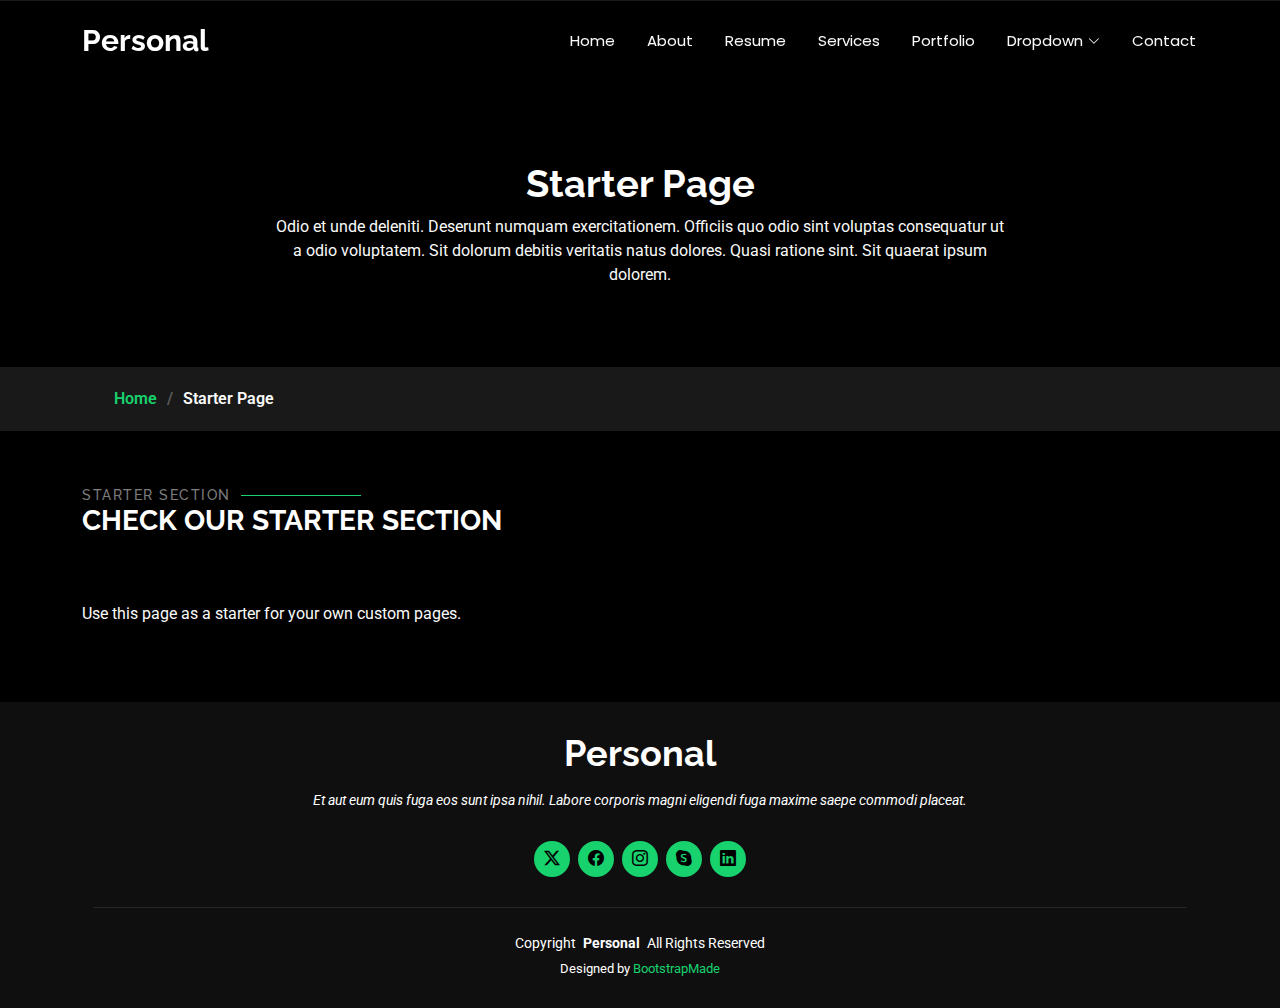
<file: starter-page.html>
<!DOCTYPE html>
<html lang="en">

<head>
  <meta charset="utf-8">
  <meta content="width=device-width, initial-scale=1.0" name="viewport">
  <title>Starter Page - Personal Bootstrap Template</title>
  <meta name="description" content="">
  <meta name="keywords" content="">

  <!-- Favicons -->
  <link href="assets/img/favicon.png" rel="icon">
  <link href="assets/img/apple-touch-icon.png" rel="apple-touch-icon">

  <!-- Fonts -->
  <link href="https://fonts.googleapis.com" rel="preconnect">
  <link href="https://fonts.gstatic.com" rel="preconnect" crossorigin>
  <link href="https://fonts.googleapis.com/css2?family=Roboto:ital,wght@0,100;0,300;0,400;0,500;0,700;0,900;1,100;1,300;1,400;1,500;1,700;1,900&family=Poppins:ital,wght@0,100;0,200;0,300;0,400;0,500;0,600;0,700;0,800;0,900;1,100;1,200;1,300;1,400;1,500;1,600;1,700;1,800;1,900&family=Raleway:ital,wght@0,100;0,200;0,300;0,400;0,500;0,600;0,700;0,800;0,900;1,100;1,200;1,300;1,400;1,500;1,600;1,700;1,800;1,900&display=swap" rel="stylesheet">

  <!-- Vendor CSS Files -->
  <link href="assets/vendor/bootstrap/css/bootstrap.min.css" rel="stylesheet">
  <link href="assets/vendor/bootstrap-icons/bootstrap-icons.css" rel="stylesheet">
  <link href="assets/vendor/aos/aos.css" rel="stylesheet">
  <link href="assets/vendor/swiper/swiper-bundle.min.css" rel="stylesheet">
  <link href="assets/vendor/glightbox/css/glightbox.min.css" rel="stylesheet">

  <!-- Main CSS File -->
  <link href="assets/css/main.css" rel="stylesheet">

  <!-- =======================================================
  * Template Name: Personal
  * Template URL: https://bootstrapmade.com/personal-free-resume-bootstrap-template/
  * Updated: Aug 07 2024 with Bootstrap v5.3.3
  * Author: BootstrapMade.com
  * License: https://bootstrapmade.com/license/
  ======================================================== -->
</head>

<body class="starter-page-page">

  <header id="header" class="header d-flex align-items-center fixed-top">
    <div class="container-fluid container-xl position-relative d-flex align-items-center justify-content-between">

      <a href="index.html" class="logo d-flex align-items-center">
        <!-- Uncomment the line below if you also wish to use an image logo -->
        <!-- <img src="assets/img/logo.png" alt=""> -->
        <h1 class="sitename">Personal</h1>
      </a>

      <nav id="navmenu" class="navmenu">
        <ul>
          <li><a href="index.html">Home</a></li>
          <li><a href="about.html">About</a></li>
          <li><a href="resume.html">Resume</a></li>
          <li><a href="services.html">Services</a></li>
          <li><a href="portfolio.html">Portfolio</a></li>
          <li class="dropdown"><a href="#"><span>Dropdown</span> <i class="bi bi-chevron-down toggle-dropdown"></i></a>
            <ul>
              <li><a href="#">Dropdown 1</a></li>
              <li class="dropdown"><a href="#"><span>Deep Dropdown</span> <i class="bi bi-chevron-down toggle-dropdown"></i></a>
                <ul>
                  <li><a href="#">Deep Dropdown 1</a></li>
                  <li><a href="#">Deep Dropdown 2</a></li>
                  <li><a href="#">Deep Dropdown 3</a></li>
                  <li><a href="#">Deep Dropdown 4</a></li>
                  <li><a href="#">Deep Dropdown 5</a></li>
                </ul>
              </li>
              <li><a href="#">Dropdown 2</a></li>
              <li><a href="#">Dropdown 3</a></li>
              <li><a href="#">Dropdown 4</a></li>
            </ul>
          </li>
          <li><a href="contact.html">Contact</a></li>
        </ul>
        <i class="mobile-nav-toggle d-xl-none bi bi-list"></i>
      </nav>

    </div>
  </header>

  <main class="main">

    <!-- Page Title -->
    <div class="page-title" data-aos="fade">
      <div class="heading">
        <div class="container">
          <div class="row d-flex justify-content-center text-center">
            <div class="col-lg-8">
              <h1>Starter Page</h1>
              <p class="mb-0">Odio et unde deleniti. Deserunt numquam exercitationem. Officiis quo odio sint voluptas consequatur ut a odio voluptatem. Sit dolorum debitis veritatis natus dolores. Quasi ratione sint. Sit quaerat ipsum dolorem.</p>
            </div>
          </div>
        </div>
      </div>
      <nav class="breadcrumbs">
        <div class="container">
          <ol>
            <li><a href="index.html">Home</a></li>
            <li class="current">Starter Page</li>
          </ol>
        </div>
      </nav>
    </div><!-- End Page Title -->

    <!-- Starter Section Section -->
    <section id="starter-section" class="starter-section section">

      <!-- Section Title -->
      <div class="container section-title" data-aos="fade-up">
        <h2>Starter Section</h2>
        <div><span>Check Our</span> <span class="description-title">Starter Section</span></div>
      </div><!-- End Section Title -->

      <div class="container" data-aos="fade-up">
        <p>Use this page as a starter for your own custom pages.</p>
      </div>

    </section><!-- /Starter Section Section -->

  </main>

  <footer id="footer" class="footer dark-background">
    <div class="container">
      <h3 class="sitename">Personal</h3>
      <p>Et aut eum quis fuga eos sunt ipsa nihil. Labore corporis magni eligendi fuga maxime saepe commodi placeat.</p>
      <div class="social-links d-flex justify-content-center">
        <a href=""><i class="bi bi-twitter-x"></i></a>
        <a href=""><i class="bi bi-facebook"></i></a>
        <a href=""><i class="bi bi-instagram"></i></a>
        <a href=""><i class="bi bi-skype"></i></a>
        <a href=""><i class="bi bi-linkedin"></i></a>
      </div>
      <div class="container">
        <div class="copyright">
          <span>Copyright</span> <strong class="px-1 sitename">Personal</strong> <span>All Rights Reserved</span>
        </div>
        <div class="credits">
          <!-- All the links in the footer should remain intact. -->
          <!-- You can delete the links only if you've purchased the pro version. -->
          <!-- Licensing information: https://bootstrapmade.com/license/ -->
          <!-- Purchase the pro version with working PHP/AJAX contact form: [buy-url] -->
          Designed by <a href="https://bootstrapmade.com/">BootstrapMade</a>
        </div>
      </div>
    </div>
  </footer>

  <!-- Scroll Top -->
  <a href="#" id="scroll-top" class="scroll-top d-flex align-items-center justify-content-center"><i class="bi bi-arrow-up-short"></i></a>

  <!-- Preloader -->
  <div id="preloader"></div>

  <!-- Vendor JS Files -->
  <script src="assets/vendor/bootstrap/js/bootstrap.bundle.min.js"></script>
  <script src="assets/vendor/php-email-form/validate.js"></script>
  <script src="assets/vendor/aos/aos.js"></script>
  <script src="assets/vendor/typed.js/typed.umd.js"></script>
  <script src="assets/vendor/purecounter/purecounter_vanilla.js"></script>
  <script src="assets/vendor/waypoints/noframework.waypoints.js"></script>
  <script src="assets/vendor/swiper/swiper-bundle.min.js"></script>
  <script src="assets/vendor/glightbox/js/glightbox.min.js"></script>
  <script src="assets/vendor/imagesloaded/imagesloaded.pkgd.min.js"></script>
  <script src="assets/vendor/isotope-layout/isotope.pkgd.min.js"></script>

  <!-- Main JS File -->
  <script src="assets/js/main.js"></script>

</body>

</html>
</file>
<file: assets/css/main.css>
/**
* Template Name: Personal
* Template URL: https://bootstrapmade.com/personal-free-resume-bootstrap-template/
* Updated: Aug 07 2024 with Bootstrap v5.3.3
* Author: BootstrapMade.com
* License: https://bootstrapmade.com/license/
*/

/*--------------------------------------------------------------
# Font & Color Variables
# Help: https://bootstrapmade.com/color-system/
--------------------------------------------------------------*/
/* Fonts */
:root {
  --default-font: "Roboto",  system-ui, -apple-system, "Segoe UI", Roboto, "Helvetica Neue", Arial, "Noto Sans", "Liberation Sans", sans-serif, "Apple Color Emoji", "Segoe UI Emoji", "Segoe UI Symbol", "Noto Color Emoji";
  --heading-font: "Raleway",  sans-serif;
  --nav-font: "Poppins",  sans-serif;
}

/* Global Colors - The following color variables are used throughout the website. Updating them here will change the color scheme of the entire website */
:root { 
  --background-color: #000000; /* Background color for the entire website, including individual sections */
  --default-color: #fafafa; /* Default color used for the majority of the text content across the entire website */
  --heading-color: #ffffff; /* Color for headings, subheadings and title throughout the website */
  --accent-color: #18d26e; /* Accent color that represents your brand on the website. It's used for buttons, links, and other elements that need to stand out */
  --surface-color: #1a1a1a; /* The surface color is used as a background of boxed elements within sections, such as cards, icon boxes, or other elements that require a visual separation from the global background. */
  --contrast-color: #000000; /* Contrast color for text, ensuring readability against backgrounds of accent, heading, or default colors. */
}

/* Nav Menu Colors - The following color variables are used specifically for the navigation menu. They are separate from the global colors to allow for more customization options */
:root {
  --nav-color: #fafafa;  /* The default color of the main navmenu links */
  --nav-hover-color: #18d26e; /* Applied to main navmenu links when they are hovered over or active */
  --nav-mobile-background-color: #1a1a1a; /* Used as the background color for mobile navigation menu */
  --nav-dropdown-background-color: #1a1a1a; /* Used as the background color for dropdown items that appear when hovering over primary navigation items */
  --nav-dropdown-color: #fafafa; /* Used for navigation links of the dropdown items in the navigation menu. */
  --nav-dropdown-hover-color: #18d26e; /* Similar to --nav-hover-color, this color is applied to dropdown navigation links when they are hovered over. */
}

/* Color Presets - These classes override global colors when applied to any section or element, providing reuse of the sam color scheme. */

.light-background {
  --background-color: #1a1a1a;
  --surface-color: #343434;
}

.dark-background {
  --background-color: rgba(15, 15, 15, 0.975);
  --default-color: #ffffff;
  --heading-color: #ffffff;
  --surface-color: #292929f9;
  --contrast-color: #000000;
}

/* Smooth scroll */
:root {
  scroll-behavior: smooth;
}

/*--------------------------------------------------------------
# General Styling & Shared Classes
--------------------------------------------------------------*/
body {
  color: var(--default-color);
  background-color: var(--background-color);
  font-family: var(--default-font);
}

a {
  color: var(--accent-color);
  text-decoration: none;
  transition: 0.3s;
}

a:hover {
  color: color-mix(in srgb, var(--accent-color), transparent 25%);
  text-decoration: none;
}

h1,
h2,
h3,
h4,
h5,
h6 {
  color: var(--heading-color);
  font-family: var(--heading-font);
}

/* PHP Email Form Messages
------------------------------*/
.php-email-form .error-message {
  display: none;
  background: #df1529;
  color: #ffffff;
  text-align: left;
  padding: 15px;
  margin-bottom: 24px;
  font-weight: 600;
}

.php-email-form .sent-message {
  display: none;
  color: #ffffff;
  background: #059652;
  text-align: center;
  padding: 15px;
  margin-bottom: 24px;
  font-weight: 600;
}

.php-email-form .loading {
  display: none;
  background: var(--surface-color);
  text-align: center;
  padding: 15px;
  margin-bottom: 24px;
}

.php-email-form .loading:before {
  content: "";
  display: inline-block;
  border-radius: 50%;
  width: 24px;
  height: 24px;
  margin: 0 10px -6px 0;
  border: 3px solid var(--accent-color);
  border-top-color: var(--surface-color);
  animation: php-email-form-loading 1s linear infinite;
}

@keyframes php-email-form-loading {
  0% {
    transform: rotate(0deg);
  }

  100% {
    transform: rotate(360deg);
  }
}

/*--------------------------------------------------------------
# Global Header
--------------------------------------------------------------*/
.header {
  --background-color: rgba(0, 0, 0, 0);
  color: var(--default-color);
  background-color: var(--background-color);
  padding: 15px 0;
  transition: all 0.5s;
  z-index: 997;
}

.header .logo {
  line-height: 1;
}

.header .logo img {
  max-height: 32px;
  margin-right: 8px;
}

.header .logo h1 {
  font-size: 30px;
  margin: 0;
  font-weight: 700;
  color: var(--heading-color);
}

.scrolled .header {
  box-shadow: 0px 0 18px rgba(0, 0, 0, 0.1);
}

/* Global Header on Scroll
------------------------------*/
.scrolled .header {
  --background-color: rgba(0, 0, 0, 0.8);
}

/*--------------------------------------------------------------
# Navigation Menu
--------------------------------------------------------------*/
/* Desktop Navigation */
@media (min-width: 1200px) {
  .navmenu {
    padding: 0;
  }

  .navmenu ul {
    margin: 0;
    padding: 0;
    display: flex;
    list-style: none;
    align-items: center;
  }

  .navmenu li {
    position: relative;
  }

  .navmenu>ul>li {
    white-space: nowrap;
    padding: 15px 14px;
  }

  .navmenu>ul>li:last-child {
    padding-right: 0;
  }

  .navmenu a,
  .navmenu a:focus {
    color: var(--nav-color);
    font-size: 15px;
    padding: 0 2px;
    font-family: var(--nav-font);
    font-weight: 400;
    display: flex;
    align-items: center;
    justify-content: space-between;
    white-space: nowrap;
    transition: 0.3s;
    position: relative;
  }

  .navmenu a i,
  .navmenu a:focus i {
    font-size: 12px;
    line-height: 0;
    margin-left: 5px;
    transition: 0.3s;
  }

  .navmenu>ul>li>a:before {
    content: "";
    position: absolute;
    height: 2px;
    bottom: -6px;
    left: 0;
    background-color: var(--nav-hover-color);
    visibility: hidden;
    width: 0px;
    transition: all 0.3s ease-in-out 0s;
  }

  .navmenu a:hover:before,
  .navmenu li:hover>a:before,
  .navmenu .active:before {
    visibility: visible;
    width: 25px;
  }

  .navmenu li:hover>a,
  .navmenu .active,
  .navmenu .active:focus {
    color: var(--nav-hover-color);
  }

  .navmenu .dropdown ul {
    margin: 0;
    padding: 10px 0;
    background: var(--nav-dropdown-background-color);
    display: block;
    position: absolute;
    visibility: hidden;
    left: 14px;
    top: 130%;
    opacity: 0;
    transition: 0.3s;
    border-radius: 4px;
    z-index: 99;
    box-shadow: 0px 0px 30px rgba(0, 0, 0, 0.1);
  }

  .navmenu .dropdown ul li {
    min-width: 200px;
  }

  .navmenu .dropdown ul a {
    padding: 10px 20px;
    font-size: 15px;
    text-transform: none;
    color: var(--nav-dropdown-color);
  }

  .navmenu .dropdown ul a i {
    font-size: 12px;
  }

  .navmenu .dropdown ul a:hover,
  .navmenu .dropdown ul .active:hover,
  .navmenu .dropdown ul li:hover>a {
    color: var(--nav-dropdown-hover-color);
  }

  .navmenu .dropdown:hover>ul {
    opacity: 1;
    top: 100%;
    visibility: visible;
  }

  .navmenu .dropdown .dropdown ul {
    top: 0;
    left: -90%;
    visibility: hidden;
  }

  .navmenu .dropdown .dropdown:hover>ul {
    opacity: 1;
    top: 0;
    left: -100%;
    visibility: visible;
  }
}

/* Mobile Navigation */
@media (max-width: 1199px) {
  .mobile-nav-toggle {
    color: var(--nav-color);
    font-size: 28px;
    line-height: 0;
    margin-right: 10px;
    cursor: pointer;
    transition: color 0.3s;
  }

  .navmenu {
    padding: 0;
    z-index: 9997;
  }

  .navmenu ul {
    display: none;
    list-style: none;
    position: absolute;
    inset: 60px 20px 20px 20px;
    padding: 10px 0;
    margin: 0;
    border-radius: 6px;
    background-color: var(--nav-mobile-background-color);
    border: 1px solid color-mix(in srgb, var(--default-color), transparent 90%);
    box-shadow: none;
    overflow-y: auto;
    transition: 0.3s;
    z-index: 9998;
  }

  .navmenu a,
  .navmenu a:focus {
    color: var(--nav-dropdown-color);
    padding: 10px 20px;
    font-family: var(--nav-font);
    font-size: 17px;
    font-weight: 500;
    display: flex;
    align-items: center;
    justify-content: space-between;
    white-space: nowrap;
    transition: 0.3s;
  }

  .navmenu a i,
  .navmenu a:focus i {
    font-size: 12px;
    line-height: 0;
    margin-left: 5px;
    width: 30px;
    height: 30px;
    display: flex;
    align-items: center;
    justify-content: center;
    border-radius: 50%;
    transition: 0.3s;
    background-color: color-mix(in srgb, var(--accent-color), transparent 90%);
  }

  .navmenu a i:hover,
  .navmenu a:focus i:hover {
    background-color: var(--accent-color);
    color: var(--contrast-color);
  }

  .navmenu a:hover,
  .navmenu .active,
  .navmenu .active:focus {
    color: var(--nav-dropdown-hover-color);
  }

  .navmenu .active i,
  .navmenu .active:focus i {
    background-color: var(--accent-color);
    color: var(--contrast-color);
    transform: rotate(180deg);
  }

  .navmenu .dropdown ul {
    position: static;
    display: none;
    z-index: 99;
    padding: 10px 0;
    margin: 10px 20px;
    background-color: var(--nav-dropdown-background-color);
    transition: all 0.5s ease-in-out;
  }

  .navmenu .dropdown ul ul {
    background-color: rgba(33, 37, 41, 0.1);
  }

  .navmenu .dropdown>.dropdown-active {
    display: block;
    background-color: rgba(33, 37, 41, 0.03);
  }

  .mobile-nav-active {
    overflow: hidden;
  }

  .mobile-nav-active .mobile-nav-toggle {
    color: #fff;
    position: absolute;
    font-size: 32px;
    top: 15px;
    right: 15px;
    margin-right: 0;
    z-index: 9999;
  }

  .mobile-nav-active .navmenu {
    position: fixed;
    overflow: hidden;
    inset: 0;
    background: rgba(33, 37, 41, 0.8);
    transition: 0.3s;
  }

  .mobile-nav-active .navmenu>ul {
    display: block;
  }
}

/*--------------------------------------------------------------
# Global Footer
--------------------------------------------------------------*/
.footer {
  color: var(--default-color);
  background-color: var(--background-color);
  font-size: 14px;
  text-align: center;
  padding: 30px 0;
  position: relative;
}

.footer h3 {
  font-size: 36px;
  font-weight: 700;
  position: relative;
  padding: 0;
  margin: 0 0 15px 0;
}

.footer p {
  font-size: 15;
  font-style: italic;
  padding: 0;
  margin: 0 0 30px 0;
}

.footer .social-links {
  margin: 0 0 30px 0;
}

.footer .social-links a {
  font-size: 16px;
  display: flex;
  align-items: center;
  justify-content: center;
  background: var(--accent-color);
  color: var(--contrast-color);
  line-height: 1;
  margin: 0 4px;
  border-radius: 50%;
  text-align: center;
  width: 36px;
  height: 36px;
  transition: 0.3s;
}

.footer .social-links a:hover {
  background: color-mix(in srgb, var(--accent-color), transparent 20%);
  text-decoration: none;
}

.footer .copyright {
  padding-top: 25px;
  border-top: 1px solid color-mix(in srgb, var(--default-color), transparent 90%);
}

.footer .credits {
  font-size: 13px;
  padding-top: 5px;
}

/*--------------------------------------------------------------
# Preloader
--------------------------------------------------------------*/
#preloader {
  position: fixed;
  inset: 0;
  z-index: 999999;
  overflow: hidden;
  background: var(--background-color);
  transition: all 0.6s ease-out;
}

#preloader:before {
  content: "";
  position: fixed;
  top: calc(50% - 30px);
  left: calc(50% - 30px);
  border: 6px solid #ffffff;
  border-color: var(--accent-color) transparent var(--accent-color) transparent;
  border-radius: 50%;
  width: 60px;
  height: 60px;
  animation: animate-preloader 1.5s linear infinite;
}

@keyframes animate-preloader {
  0% {
    transform: rotate(0deg);
  }

  100% {
    transform: rotate(360deg);
  }
}

/*--------------------------------------------------------------
# Scroll Top Button
--------------------------------------------------------------*/
.scroll-top {
  position: fixed;
  visibility: hidden;
  opacity: 0;
  right: 15px;
  bottom: -15px;
  z-index: 99999;
  background-color: var(--accent-color);
  width: 44px;
  height: 44px;
  border-radius: 50px;
  transition: all 0.4s;
}

.scroll-top i {
  font-size: 24px;
  color: var(--contrast-color);
  line-height: 0;
}

.scroll-top:hover {
  background-color: color-mix(in srgb, var(--accent-color), transparent 20%);
  color: var(--contrast-color);
}

.scroll-top.active {
  visibility: visible;
  opacity: 1;
  bottom: 15px;
}

/*--------------------------------------------------------------
# Disable aos animation delay on mobile devices
--------------------------------------------------------------*/
@media screen and (max-width: 768px) {
  [data-aos-delay] {
    transition-delay: 0 !important;
  }
}

/*--------------------------------------------------------------
# Global Page Titles & Breadcrumbs
--------------------------------------------------------------*/
.page-title {
  color: var(--default-color);
  background-color: var(--background-color);
  position: relative;
}

.page-title .heading {
  padding: 160px 0 80px 0;
  border-top: 1px solid color-mix(in srgb, var(--default-color), transparent 90%);
}

.page-title .heading h1 {
  font-size: 38px;
  font-weight: 700;
}

.page-title nav {
  background-color: color-mix(in srgb, var(--default-color), transparent 90%);
  padding: 20px 0;
}

.page-title nav ol {
  display: flex;
  flex-wrap: wrap;
  list-style: none;
  margin: 0;
  font-size: 16px;
  font-weight: 600;
}

.page-title nav ol li+li {
  padding-left: 10px;
}

.page-title nav ol li+li::before {
  content: "/";
  display: inline-block;
  padding-right: 10px;
  color: color-mix(in srgb, var(--default-color), transparent 70%);
}

/*--------------------------------------------------------------
# Global Sections
--------------------------------------------------------------*/
section,
.section {
  color: var(--default-color);
  background-color: var(--background-color);
  padding: 60px 0;
  scroll-margin-top: 100px;
  overflow: clip;
}

@media (max-width: 1199px) {

  section,
  .section {
    scroll-margin-top: 66px;
  }
}

/*--------------------------------------------------------------
# Global Section Titles
--------------------------------------------------------------*/
.section-title {
  padding-bottom: 60px;
  position: relative;
}

.section-title h2 {
  font-size: 14px;
  font-weight: 500;
  padding: 0;
  line-height: 1px;
  margin: 0;
  letter-spacing: 1.5px;
  text-transform: uppercase;
  color: color-mix(in srgb, var(--default-color), transparent 50%);
  position: relative;
}

.section-title h2::after {
  content: "";
  width: 120px;
  height: 1px;
  display: inline-block;
  background: var(--accent-color);
  margin: 4px 10px;
}

.section-title div {
  color: var(--heading-color);
  margin: 0;
  margin: 0;
  font-size: 28px;
  font-weight: 700;
  text-transform: uppercase;
  font-family: var(--heading-font);
}

/*--------------------------------------------------------------
# Hero Section
--------------------------------------------------------------*/
.hero {
  width: 100%;
  min-height: 100vh;
  position: relative;
  padding: 80px 0;
  display: flex;
  align-items: center;
  justify-content: center;
}

.hero img {
  position: absolute;
  inset: 0;
  display: block;
  width: 100%;
  height: 100%;
  object-fit: cover;
  z-index: 1;
}

.hero .container {
  position: relative;
  z-index: 3;
}

.hero h2 {
  margin: 0;
  font-size: 64px;
  font-weight: 700;
}

.hero p {
  margin: 5px 0 0 0;
  font-size: 26px;
}

.hero p span {
  letter-spacing: 1px;
  border-bottom: 2px solid var(--accent-color);
}

.hero .social-links {
  margin-top: 25px;
}

.hero .social-links a {
  background-color: color-mix(in srgb, var(--default-color), transparent 90%);
  color: var(--default-color);
  font-size: 14px;
  width: 40px;
  height: 40px;
  border-radius: 50px;
  display: inline-flex;
  align-items: center;
  justify-content: center;
  margin-right: 20px;
  transition: 0.3s;
}

.hero .social-links a:hover {
  background-color: var(--accent-color);
}

@media (max-width: 768px) {
  .hero h2 {
    font-size: 32px;
  }

  .hero p {
    font-size: 20px;
  }
}

/*--------------------------------------------------------------
# About Section
--------------------------------------------------------------*/
.about .content h2 {
  font-weight: 700;
  font-size: 24px;
}

.about .content ul {
  list-style: none;
  padding: 0;
}

.about .content ul li {
  margin-bottom: 20px;
  display: flex;
  align-items: center;
}

.about .content ul strong {
  margin-right: 10px;
}

.about .content ul i {
  font-size: 16px;
  margin-right: 5px;
  color: var(--accent-color);
  line-height: 0;
}

/*--------------------------------------------------------------
# Stats Section
--------------------------------------------------------------*/
.stats i {
  background-color: var(--surface-color);
  color: var(--accent-color);
  box-shadow: 0px 2px 25px rgba(0, 0, 0, 0.1);
  width: 54px;
  height: 54px;
  font-size: 24px;
  border-radius: 50px;
  border: 2px solid var(--background-color);
  display: inline-flex;
  align-items: center;
  justify-content: center;
  position: relative;
  z-index: 1;
}

.stats .stats-item {
  background-color: var(--surface-color);
  margin-top: -27px;
  padding: 30px 30px 25px 30px;
  width: 100%;
  position: relative;
  text-align: center;
  box-shadow: 0px 2px 35px rgba(0, 0, 0, 0.1);
  border-radius: 4px;
  z-index: 0;
}

.stats .stats-item span {
  font-size: 36px;
  display: block;
  font-weight: 700;
  color: color-mix(in srgb, var(--default-color), transparent 20%);
}

.stats .stats-item p {
  padding: 0;
  margin: 0;
  font-family: var(--heading-font);
  font-size: 16px;
}

/*--------------------------------------------------------------
# Skills Section
--------------------------------------------------------------*/
.skills .progress {
  height: 60px;
  display: block;
  background: none;
  border-radius: 0;
}

.skills .progress .skill {
  color: var(--heading-color);
  padding: 0;
  margin: 0 0 6px 0;
  text-transform: uppercase;
  display: block;
  font-weight: 600;
  font-family: var(--heading-font);
}

.skills .progress .skill .val {
  float: right;
  font-style: normal;
}

.skills .progress-bar-wrap {
  background: color-mix(in srgb, var(--default-color), transparent 90%);
  height: 10px;
}

.skills .progress-bar {
  width: 1px;
  height: 10px;
  transition: 0.9s;
  background-color: var(--accent-color);
}

/*--------------------------------------------------------------
# Interests Section
--------------------------------------------------------------*/
.interests .features-item {
  background-color: var(--surface-color);
  display: flex;
  align-items: center;
  padding: 20px;
  transition: 0.3s;
  border: 1px solid color-mix(in srgb, var(--default-color), transparent 90%);
  position: relative;
}

.interests .features-item i {
  font-size: 32px;
  padding-right: 10px;
  line-height: 0;
}

.interests .features-item h3 {
  font-weight: 700;
  margin: 0;
  padding: 0;
  line-height: 1;
  font-size: 16px;
}

.interests .features-item h3 a {
  color: var(--heading-color);
  transition: 0.3s;
}

.interests .features-item:hover {
  border-color: var(--accent-color);
}

.interests .features-item:hover h3 a {
  color: var(--accent-color);
}

/*--------------------------------------------------------------
# Testimonials Section
--------------------------------------------------------------*/
/* .testimonials .testimonials-carousel,
.testimonials .testimonials-slider {
  overflow: hidden;
}

.testimonials .testimonial-item {
  box-sizing: content-box;
  min-height: 320px;
}

.testimonials .testimonial-item .testimonial-img {
  width: 90px;
  border-radius: 50%;
  margin: -40px 0 0 40px;
  position: relative;
  z-index: 2;
  border: 6px solid var(--background-color);
}

.testimonials .testimonial-item h3 {
  font-size: 18px;
  font-weight: bold;
  margin: 10px 0 5px 45px;
}

.testimonials .testimonial-item h4 {
  font-size: 14px;
  color: color-mix(in srgb, var(--default-color), transparent 20%);
  margin: 0 0 0 45px;
}

.testimonials .testimonial-item .quote-icon-left,
.testimonials .testimonial-item .quote-icon-right {
  color: color-mix(in srgb, var(--accent-color), transparent 50%);
  font-size: 26px;
  line-height: 0;
}

.testimonials .testimonial-item .quote-icon-left {
  display: inline-block;
  left: -5px;
  position: relative;
}

.testimonials .testimonial-item .quote-icon-right {
  display: inline-block;
  right: -5px;
  position: relative;
  top: 10px;
  transform: scale(-1, -1);
}

.testimonials .testimonial-item p {
  font-style: italic;
  margin: 0 15px 0 15px;
  padding: 20px 20px 60px 20px;
  background: var(--surface-color);
  border-radius: 6px;
  position: relative;
  z-index: 1;
}

.testimonials .swiper-wrapper {
  height: auto;
}

.testimonials .swiper-pagination {
  margin-top: 20px;
  position: relative;
}

.testimonials .swiper-pagination .swiper-pagination-bullet {
  width: 12px;
  height: 12px;
  background-color: var(--background-color);
  opacity: 1;
  border: 1px solid var(--accent-color);
}

.testimonials .swiper-pagination .swiper-pagination-bullet-active {
  background-color: var(--accent-color);
} */
.testimonials .section-header {
  margin-bottom: 40px;
}

.testimonials .testimonials-carousel,
.testimonials .testimonials-slider {
  overflow: hidden;
}

.testimonials .testimonial-item {
  text-align: center;
}

.testimonials .testimonial-item .testimonial-img {
  width: 120px;
  border-radius: 50%;
  border: 4px solid var(--background-color);
  border: 5px double white;
  margin: 0 auto;
}

.testimonials .testimonial-item h3 {
  font-size: 20px;
  font-weight: bold;
  margin: 10px 0 5px 0;
}

.testimonials .testimonial-item h4 {
  font-size: 14px;
  color: color-mix(in srgb, var(--default-color), transparent 40%);
  margin: 0 0 15px 0;
}

.testimonials .testimonial-item .stars {
  margin-bottom: 15px;
}

.testimonials .testimonial-item .stars i {
  color: #ffc107;
  margin: 0 1px;
}

.testimonials .testimonial-item .quote-icon-left,
.testimonials .testimonial-item .quote-icon-right {
  color: color-mix(in srgb, var(--accent-color), transparent 50%);
  font-size: 26px;
  line-height: 0;
}

.testimonials .testimonial-item .quote-icon-left {
  display: inline-block;
  left: -5px;
  position: relative;
}

.testimonials .testimonial-item .quote-icon-right {
  display: inline-block;
  right: -5px;
  position: relative;
  top: 10px;
  transform: scale(-1, -1);
}

.testimonials .testimonial-item p {
  font-style: italic;
  margin: 0 auto 15px auto;
}

.testimonials .swiper-wrapper {
  height: auto;
}

.testimonials .swiper-pagination {
  margin-top: 20px;
  position: relative;
}

.testimonials .swiper-pagination .swiper-pagination-bullet {
  width: 12px;
  height: 12px;
  opacity: 1;
  background-color: color-mix(in srgb, var(--default-color), transparent 85%);
}

.testimonials .swiper-pagination .swiper-pagination-bullet-active {
  background-color: var(--accent-color);
}

@media (min-width: 992px) {
  .testimonials .testimonial-item p {
    width: 80%;
  }
}
/*--------------------------------------------------------------
# Resume Section
--------------------------------------------------------------*/
.resume .resume-title {
  color: var(--heading-color);
  font-size: 26px;
  font-weight: 700;
  margin-top: 20px;
  margin-bottom: 20px;
}

.resume .resume-item {
  padding: 0 0 20px 20px;
  margin-top: -2px;
  border-left: 2px solid var(--accent-color);
  position: relative;
}

.resume .resume-item h4 {
  line-height: 18px;
  font-size: 18px;
  font-weight: 600;
  text-transform: uppercase;
  color: color-mix(in srgb, var(--default-color), transparent 20%);
  margin-bottom: 10px;
}

.resume .resume-item h5 {
  font-size: 16px;
  padding: 5px 15px;
  display: inline-block;
  font-weight: 600;
  margin-bottom: 10px;
}

.resume .resume-item ul {
  padding-left: 20px;
}

.resume .resume-item ul li {
  padding-bottom: 10px;
}

.resume .resume-item:last-child {
  padding-bottom: 0;
}

.resume .resume-item::before {
  content: "";
  position: absolute;
  width: 16px;
  height: 16px;
  border-radius: 50px;
  left: -9px;
  top: 0;
  background: var(--background-color);
  border: 2px solid var(--accent-color);
}

/*--------------------------------------------------------------
# Services Section
--------------------------------------------------------------*/
.services .service-item {
  background-color: var(--surface-color);
  text-align: center;
  padding: 80px 20px;
  transition: all ease-in-out 0.3s;
  height: 100%;
}

.services .service-item .icon {
  margin: 0 auto;
  width: 64px;
  height: 64px;
  background: var(--accent-color);
  border-radius: 4px;
  display: flex;
  align-items: center;
  justify-content: center;
  margin-bottom: 20px;
  transition: 0.3s;
  transform-style: preserve-3d;
}

.services .service-item .icon i {
  color: var(--contrast-color);
  font-size: 28px;
  transition: ease-in-out 0.3s;
}

.services .service-item .icon::before {
  position: absolute;
  content: "";
  left: -8px;
  top: -8px;
  height: 100%;
  width: 100%;
  background: color-mix(in srgb, var(--accent-color), transparent 80%);
  border-radius: 5px;
  transition: all 0.3s ease-out 0s;
  transform: translateZ(-1px);
}

.services .service-item h3 {
  font-weight: 700;
  margin: 10px 0 15px 0;
  font-size: 22px;
}

.services .service-item p {
  line-height: 24px;
  font-size: 14px;
  margin-bottom: 0;
}

.services .service-item:hover {
  background: var(--accent-color);
  border-color: var(--accent-color);
}

.services .service-item:hover .icon {
  background: var(--surface-color);
}

.services .service-item:hover .icon i {
  color: var(--accent-color);
}

.services .service-item:hover .icon::before {
  background: color-mix(in srgb, var(--background-color), transparent 70%);
}

.services .service-item:hover h3,
.services .service-item:hover p {
  color: var(--contrast-color);
}

/*--------------------------------------------------------------
# Service Details Section
--------------------------------------------------------------*/
.service-details .services-list {
  background-color: var(--surface-color);
  padding: 10px 30px;
  border: 1px solid color-mix(in srgb, var(--default-color), transparent 90%);
  margin-bottom: 20px;
}

.service-details .services-list a {
  display: block;
  line-height: 1;
  padding: 8px 0 8px 15px;
  border-left: 3px solid color-mix(in srgb, var(--default-color), transparent 70%);
  margin: 20px 0;
  color: color-mix(in srgb, var(--default-color), transparent 20%);
  transition: 0.3s;
}

.service-details .services-list a.active {
  color: var(--heading-color);
  font-weight: 700;
  border-color: var(--accent-color);
}

.service-details .services-list a:hover {
  border-color: var(--accent-color);
}

.service-details .services-img {
  margin-bottom: 20px;
}

.service-details h3 {
  font-size: 26px;
  font-weight: 700;
}

.service-details h4 {
  font-size: 20px;
  font-weight: 700;
}

.service-details p {
  font-size: 15px;
}

.service-details ul {
  list-style: none;
  padding: 0;
  font-size: 15px;
}

.service-details ul li {
  padding: 5px 0;
  display: flex;
  align-items: center;
}

.service-details ul i {
  font-size: 20px;
  margin-right: 8px;
  color: var(--accent-color);
}

/*--------------------------------------------------------------
# Portfolio Section
--------------------------------------------------------------*/
.portfolio .portfolio-filters {
  padding: 0;
  margin: 0 auto 20px auto;
  list-style: none;
  text-align: center;
}

.portfolio .portfolio-filters li {
  cursor: pointer;
  display: inline-block;
  padding: 0;
  font-size: 18px;
  font-weight: 500;
  margin: 0 10px;
  line-height: 1;
  margin-bottom: 5px;
  transition: all 0.3s ease-in-out;
}

.portfolio .portfolio-filters li:hover,
.portfolio .portfolio-filters li.filter-active {
  color: var(--accent-color);
}

.portfolio .portfolio-filters li:first-child {
  margin-left: 0;
}

.portfolio .portfolio-filters li:last-child {
  margin-right: 0;
}

@media (max-width: 575px) {
  .portfolio .portfolio-filters li {
    font-size: 14px;
    margin: 0 5px;
  }
}

.portfolio .portfolio-content {
  position: relative;
  overflow: hidden;
}

.portfolio .portfolio-content img {
  transition: 0.3s;
}

.portfolio .portfolio-content .portfolio-info {
  opacity: 0;
  position: absolute;
  inset: 0;
  z-index: 3;
  transition: all ease-in-out 0.3s;
  background: rgba(0, 0, 0, 0.6);
  padding: 15px;
}

.portfolio .portfolio-content .portfolio-info h4 {
  font-size: 14px;
  padding: 5px 10px;
  font-weight: 400;
  color: #ffffff;
  display: inline-block;
  background-color: var(--accent-color);
}

.portfolio .portfolio-content .portfolio-info p {
  position: absolute;
  bottom: 10px;
  text-align: center;
  display: inline-block;
  left: 0;
  right: 0;
  font-size: 16px;
  font-weight: 600;
  color: rgba(255, 255, 255, 0.8);
}

.portfolio .portfolio-content .portfolio-info .preview-link,
.portfolio .portfolio-content .portfolio-info .details-link {
  position: absolute;
  left: calc(50% - 40px);
  font-size: 26px;
  top: calc(50% - 14px);
  color: #fff;
  transition: 0.3s;
  line-height: 1.2;
}

.portfolio .portfolio-content .portfolio-info .preview-link:hover,
.portfolio .portfolio-content .portfolio-info .details-link:hover {
  color: var(--accent-color);
}

.portfolio .portfolio-content .portfolio-info .details-link {
  left: 50%;
  font-size: 34px;
  line-height: 0;
}

.portfolio .portfolio-content:hover .portfolio-info {
  opacity: 1;
}

.portfolio .portfolio-content:hover img {
  transform: scale(1.1);
}

/*--------------------------------------------------------------
# Portfolio Details Section
--------------------------------------------------------------*/
.portfolio-details .portfolio-details-slider img {
  width: 100%;
}

.portfolio-details .portfolio-details-slider .swiper-pagination {
  margin-top: 20px;
  position: relative;
}

.portfolio-details .portfolio-details-slider .swiper-pagination .swiper-pagination-bullet {
  width: 12px;
  height: 12px;
  background-color: color-mix(in srgb, var(--default-color), transparent 85%);
  opacity: 1;
}

.portfolio-details .portfolio-details-slider .swiper-pagination .swiper-pagination-bullet-active {
  background-color: var(--accent-color);
}

.portfolio-details .portfolio-info {
  background-color: var(--surface-color);
  padding: 30px;
  box-shadow: 0px 0 30px rgba(0, 0, 0, 0.1);
}

.portfolio-details .portfolio-info h3 {
  font-size: 22px;
  font-weight: 700;
  margin-bottom: 20px;
  padding-bottom: 20px;
  border-bottom: 1px solid color-mix(in srgb, var(--default-color), transparent 85%);
}

.portfolio-details .portfolio-info ul {
  list-style: none;
  padding: 0;
  font-size: 15px;
}

.portfolio-details .portfolio-info ul li+li {
  margin-top: 10px;
}

.portfolio-details .portfolio-description {
  padding-top: 30px;
}

.portfolio-details .portfolio-description h2 {
  font-size: 26px;
  font-weight: 700;
  margin-bottom: 20px;
}

.portfolio-details .portfolio-description p {
  padding: 0;
  color: color-mix(in srgb, var(--default-color), transparent 30%);
}

/*--------------------------------------------------------------
# Starter Section Section
--------------------------------------------------------------*/
.starter-section {
  /* Add your styles here */
}

/*--------------------------------------------------------------
# Contact Section
--------------------------------------------------------------*/
.contact .info-item {
  box-shadow: 0px 0px 20px rgba(0, 0, 0, 0.1);
  padding: 20px 30px;
}

.contact .info-item .icon {
  color: var(--contrast-color);
  background-color: var(--accent-color);
  width: 56px;
  height: 56px;
  font-size: 24px;
  display: flex;
  justify-content: center;
  align-items: center;
  transition: all 0.3s ease-in-out;
  border-radius: 50%;
  margin-right: 15px;
}

.contact .info-item h3 {
  font-size: 18px;
  font-weight: 700;
  margin: 0 0 2px 0;
}

.contact .info-item p {
  padding: 0;
  margin-bottom: 0;
  font-size: 14px;
}

.contact .info-item .social-links a {
  font-size: 24px;
  display: inline-block;
  line-height: 1;
  margin: 4px 6px 0 0;
  transition: 0.3s;
  color: color-mix(in srgb, var(--default-color), transparent 50%);
}

.contact .info-item .social-links a:hover {
  color: var(--accent-color);
}

.contact .php-email-form {
  box-shadow: 0px 0px 20px rgba(0, 0, 0, 0.1);
  padding: 30px;
  margin-top: 30px;
}

@media (max-width: 575px) {
  .contact .php-email-form {
    padding: 20px;
  }
}

.contact .php-email-form input[type=text],
.contact .php-email-form input[type=email],
.contact .php-email-form textarea {
  color: var(--default-color);
  background-color: color-mix(in srgb, var(--background-color), transparent 50%);
  border-color: color-mix(in srgb, var(--default-color), transparent 80%);
  font-size: 14px;
  padding: 10px 15px;
  box-shadow: none;
  border-radius: 0;
}

.contact .php-email-form input[type=text]:focus,
.contact .php-email-form input[type=email]:focus,
.contact .php-email-form textarea:focus {
  border-color: var(--accent-color);
}

.contact .php-email-form input[type=text]::placeholder,
.contact .php-email-form input[type=email]::placeholder,
.contact .php-email-form textarea::placeholder {
  color: color-mix(in srgb, var(--default-color), transparent 70%);
}

.contact .php-email-form button[type=submit] {
  color: var(--contrast-color);
  background: var(--accent-color);
  border: 0;
  padding: 10px 30px;
  transition: 0.4s;
  border-radius: 50px;
}

.contact .php-email-form button[type=submit]:hover {
  background: color-mix(in srgb, var(--accent-color), transparent 20%);
}

.img-fluid{
  width: 450px;
  height: 450px;
  border-radius: 450px;
border: 10px double white;
}
</file>
